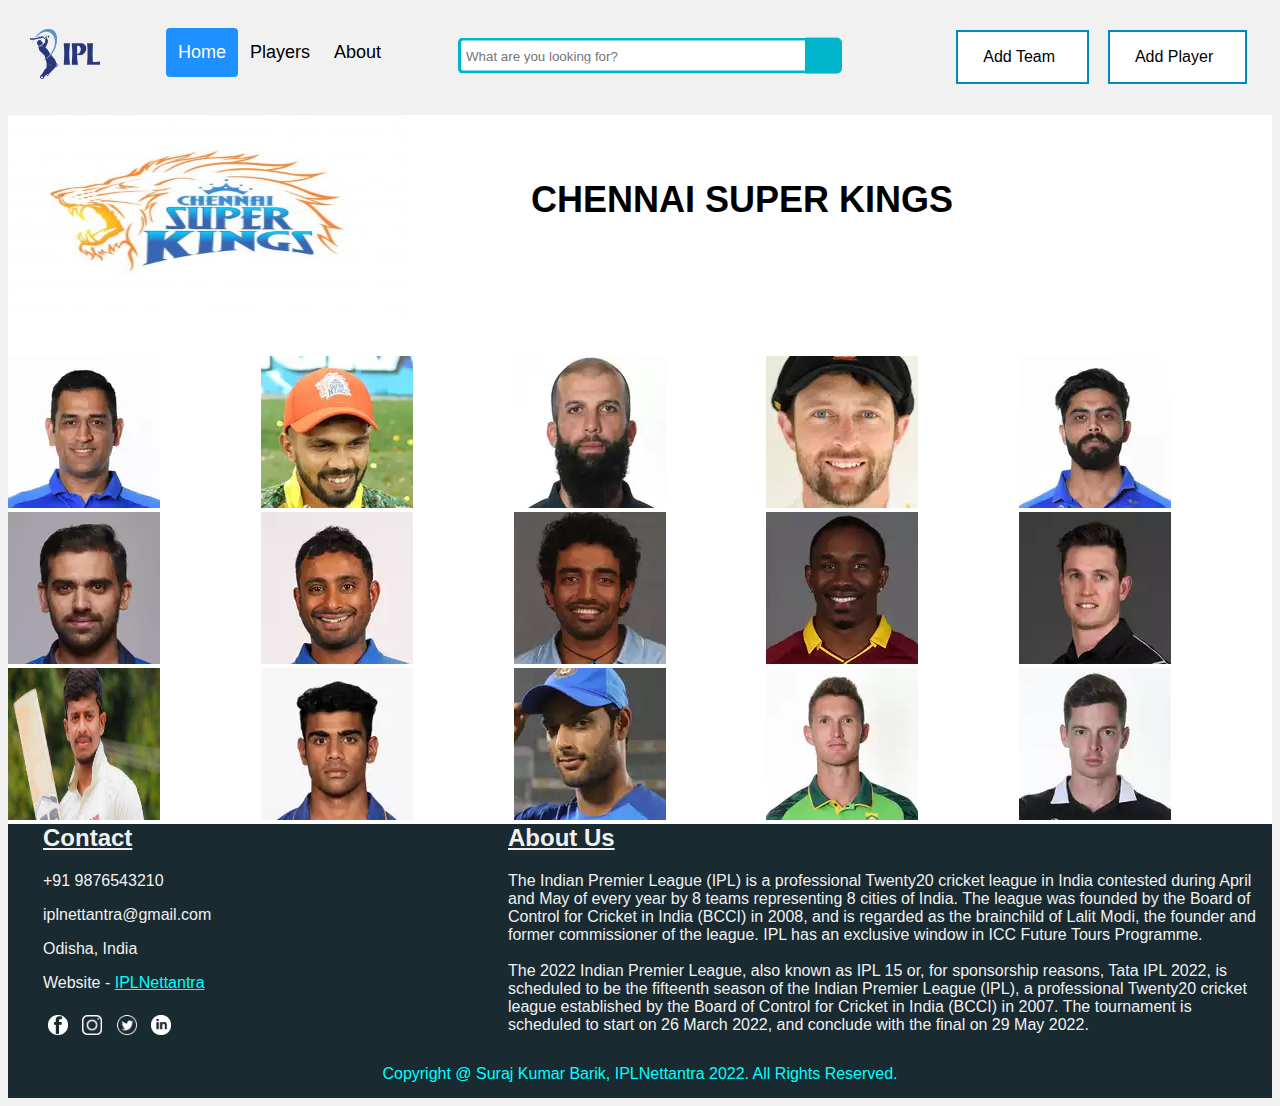
<file: csk.html>
<!DOCTYPE html>
<html lang="en">
<head>
    <meta charset="UTF-8">
    <meta http-equiv="X-UA-Compatible" content="IE=edge">
    <meta name="viewport" content="width=device-width, initial-scale=1.0">
    <title>Chennai Super Kings</title>
    <link rel="stylesheet" href="style.css">
    <link rel="stylesheet" href="teamstyle.css">

</head>
<body>
    <div id="home">
        <a href="/index.html">
            
        </a>
        <div class="header">
            <a href="/index.html" class="logo">
                <img src="ipllogo.png" height="50" width="70">
            </a>
            <div class="header-right">
              <a class="active" href="index.html">Home</a>
              <a href="#teams">Players</a>
              <a href="#about">About</a>
            </div>
        </div>
          
          <div class="wrap">
            <div class="search">
               <input type="text" class="searchTerm" placeholder="What are you looking for?">
               <button type="submit" class="searchButton">
                 <i class="fa fa-search"></i>
              </button>
            </div>
         </div>
    
         <button class="button button1">Add Team</button>
         <button class="button button2">Add Player</button>
        </div>

        <!-- logo ======================================================================= -->
        <div id="teams">
          <img src="/image/csk1.jpg" alt="" height="200px" width="400px">
          <div class="tname">
          <h1>CHENNAI SUPER KINGS</h1>
          </div>

          <div class="pad"></div>

          <div class="tcontainer">
          <img src="/image/cskp1.jpg" alt="Avatar" height="152px" width="152px">
          <div class="tmiddle"><div class="ttext">NAME - M S Dhoni <br> Team - Chennai Super Kings <br> PRICE - Rs. 16 Cr <br> PLAYING STATUS - Playing <br> ROLE - Batsman</div></div>
          </div>
      
          <div class="tcontainer">
          <img src="/image/cskp2.jpg" alt="Avatar" height="152px" width="152px">
          <div class="tmiddle"><div class="ttext">NAME - Ruturaj Gaikwad <br> Team - Chennai Super Kings <br> PRICE - Rs. 12 Cr <br> PLAYING STATUS - Playing <br> ROLE - Batsman</div></div>          </div>
      
          <div class="tcontainer">
          <img src="/image/cskp3.jpg" alt="Avatar" height="152px" width="152px">
          <div class="tmiddle"><div class="ttext">NAME - Moeen Ali <br> Team - Chennai Super Kings <br> PRICE - Rs. 8 Cr <br> PLAYING STATUS - Playing <br> ROLE - All-Rounder</div></div>          </div>
      
          <div class="tcontainer">
          <img src="/image/cskp4.jpg" alt="Avatar" height="152px" width="152px">
          <div class="tmiddle"><div class="ttext">NAME - Devon Conway <br> Team - Chennai Super Kings <br> PRICE - Rs. 6 Cr <br> PLAYING STATUS - Playing <br> ROLE - Batsman</div></div>          </div>
      
          <div class="tcontainer">
          <img src="/image/cskp5.jpg" alt="Avatar" height="152px" width="152px">
          <div class="tmiddle"><div class="ttext">NAME - Ravindra Jadeja <br> Team - Chennai Super Kings <br> PRICE - Rs. 15.25 Cr <br> PLAYING STATUS - Playing <br> ROLE - All-Rounder</div></div>          </div>
      
          <div class="tcontainer">
          <img src="/image/cskp6.jpg" alt="Avatar" height="152px" width="152px">
          <div class="tmiddle"><div class="ttext">NAME - Deepak Chahar <br> Team - Chennai Super Kings <br> PRICE - Rs. 30 L <br> PLAYING STATUS - On-Bench <br> ROLE - Bowler</div></div>          </div>
      
          <div class="tcontainer">
          <img src="/image/cskp7.jpg" alt="Avatar" height="152px" width="152px">
          <div class="tmiddle"><div class="ttext">NAME - Ambati Rayudu <br> Team - Chennai Super Kings <br> PRICE - Rs. 1.6 <br> PLAYING STATUS - Playing <br> ROLE - Batsman</div></div>          </div>
      
          <div class="tcontainer">
          <img src="/image/cskp8.jpg" alt="Avatar" height="152px" width="152px">
          <div class="tmiddle"><div class="ttext">NAME - Robin Uthapa <br> Team - Chennai Super Kings <br> PRICE - Rs. 1.3 Cr <br> PLAYING STATUS - Playing <br> ROLE - Batsman</div></div>          </div>
      
          <div class="tcontainer">
          <img src="/image/cskp9.jpg" alt="Avatar" height="152px" width="152px">
          <div class="tmiddle"><div class="ttext">NAME - Dwayne Bravo <br> Team - Chennai Super Kings <br> PRICE - Rs. 65 L <br> PLAYING STATUS - Playing <br> ROLE - All-Rounder</div></div>          </div>
      
          <div class="tcontainer">
          <img src="/image/cskp10.jpg" alt="Avatar" height="152px" width="152px">
          <div class="tmiddle"><div class="ttext">NAME - Adam Milne <br> Team - Chennai Super Kings <br> PRICE - Rs. 8 Cr <br> PLAYING STATUS - Playing <br> ROLE - Bowler</div></div>          </div>

          <div class="tcontainer">
            <img src="/image/cskp11.jpg" alt="Avatar" height="152px" width="152px">
            <div class="tmiddle"><div class="ttext">NAME - Subhranshu Senapati <br> Team - Chennai Super Kings <br> PRICE - Rs. 2.6 Cr <br> PLAYING STATUS - Playing <br> ROLE - Batsman</div></div>            </div>

          <div class="tcontainer">
          <img src="/image/cskp12.jpg" alt="Avatar" height="152px" width="152px">
          <div class="tmiddle"><div class="ttext">NAME - Rajvardhan Hangargekar <br> Team - Chennai Super Kings <br> PRICE - Rs. 1.5 Cr <br> PLAYING STATUS - Playing <br> ROLE - Bowler</div></div>          </div>

          <div class="tcontainer">
            <img src="/image/cskp13.jpg" alt="Avatar" height="152px" width="152px">
            <div class="tmiddle"><div class="ttext">NAME - Shivam Dube <br> Team - Chennai Super Kings <br> PRICE - Rs. 75 L <br> PLAYING STATUS - Playing <br> ROLE - All-Rounder</div></div>            </div>

          <div class="tcontainer">
          <img src="/image/cskp14.jpg" alt="Avatar" height="152px" width="152px">
          <div class="tmiddle"><div class="ttext">NAME - Dwane Pretorius <br> Team - Chennai Super Kings <br> PRICE - Rs. 30 L <br> PLAYING STATUS - On-Bench <br> ROLE - All-Rounder</div></div>          </div>

          <div class="tcontainer">
            <img src="/image/cskp15.jpg" alt="Avatar" height="152px" width="152px">
            <div class="tmiddle"><div class="ttext">NAME - Mitchel Santner <br> Team - Chennai Super Kings <br> PRICE - Rs. 1 Cr <br> PLAYING STATUS - On-Bench <br> ROLE - Bowler</div></div>            </div>

        </div>

        <!-- footer  -->
        <div id="about">
          <div class="footer">
           
              <div class="contact">
            <h2><u>Contact</u></h2>
            <p>+91 9876543210</p>
            <p>iplnettantra@gmail.com </p>
            <p>Odisha, India</p>
            Website - <a href="http://127.0.0.1:5500/index.html" style="color: aqua;">IPLNettantra</a>
            <br><br><a href="https://www.facebook.com/"><img src="/fblogo.png" alt="" height="20px" width="20px" style="margin: 5px;"></a>
              <a href="https://www.instagram.com/"><img src="/instalogo.png" alt=""  height="20px" width="20px" style="margin: 5px;"></a>
              <a href="https://www.twitter.com/"><img src="/tweeterlogo.png" alt=""  height="20px" width="20px" style="margin: 5px;"></a>
              <a href="https://www.linkedin.com/"><img src="/linkedinlogo.png" alt=""  height="20px" width="20px" style="margin: 5px;"></a>
              </div>
          
              <div class="aboutus">
                <h2> <u> About Us </u> </h2>
                <p>The Indian Premier League (IPL) is a professional Twenty20 cricket league in India contested during April and May of every year by 8 teams representing 8 cities of India.
                  The league was founded by the Board of Control for Cricket in India (BCCI) in 2008, and is regarded as the brainchild of Lalit Modi, the founder and former commissioner of the league.
                  IPL has an exclusive window in ICC Future Tours Programme. <br><br> The 2022 Indian Premier League, also known as IPL 15 or, for sponsorship reasons, Tata IPL 2022, is scheduled to be the fifteenth season of the Indian Premier League (IPL), a professional Twenty20 cricket league established by the Board of Control for Cricket in India (BCCI) in 2007. The tournament is scheduled to start on 26 March 2022, and conclude with the final on 29 May 2022.</p>
                </div>
                <div style="text-align: center; color: aqua; padding-bottom: 15px;">
                Copyright @ Suraj Kumar Barik, IPLNettantra 2022. All Rights Reserved.
              </div>
          </div>
          </div>


</body>
</html>
</file>
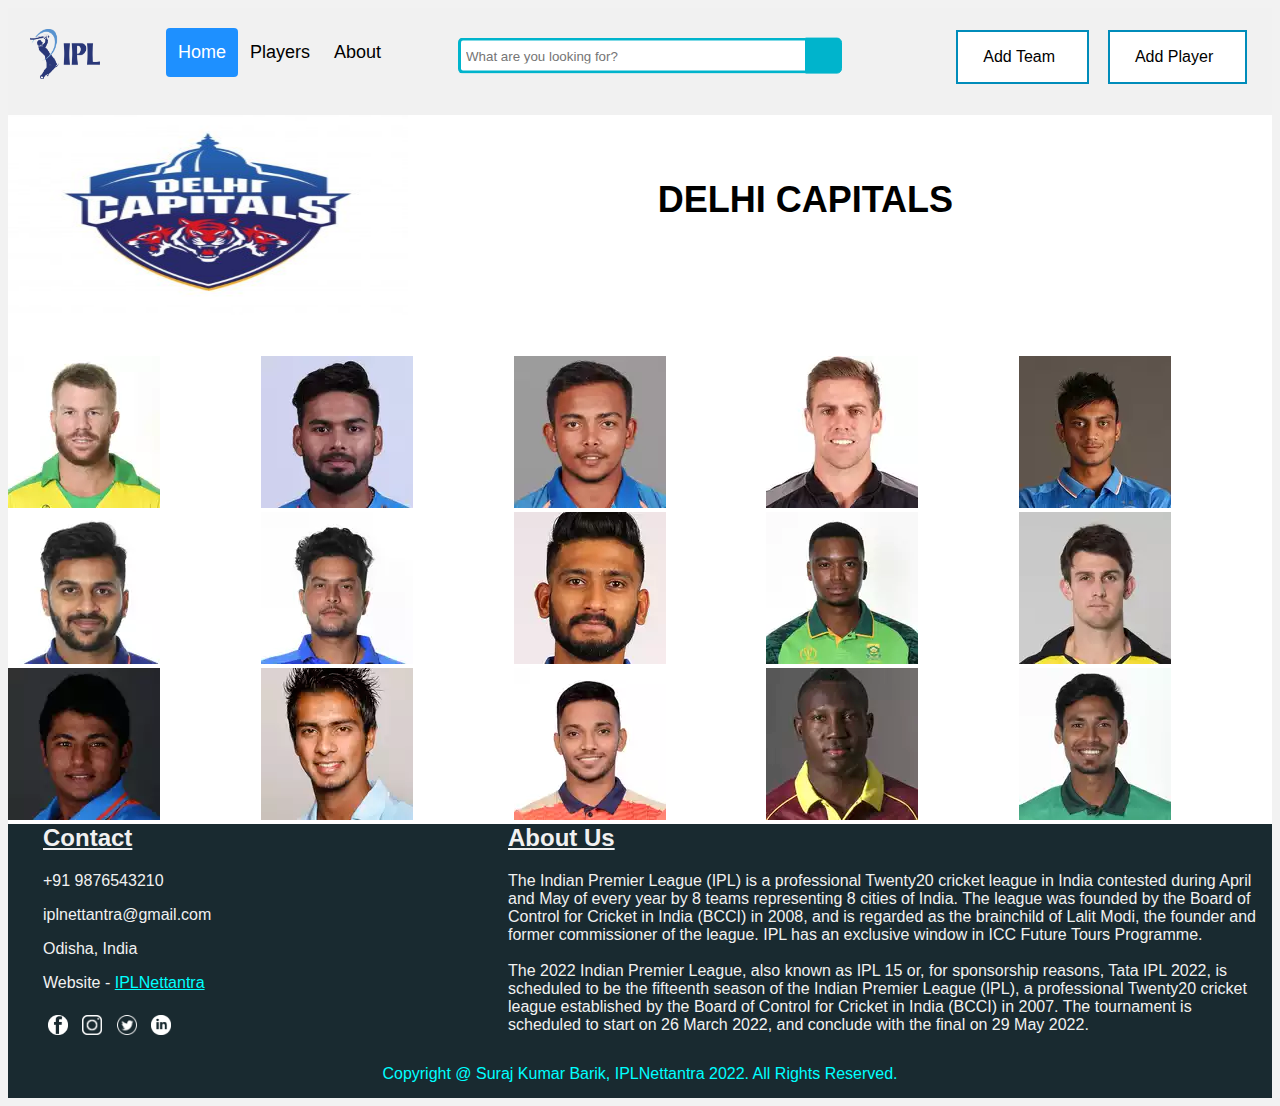
<file: dc.html>
<!DOCTYPE html>
<html lang="en">
<head>
    <meta charset="UTF-8">
    <meta http-equiv="X-UA-Compatible" content="IE=edge">
    <meta name="viewport" content="width=device-width, initial-scale=1.0">
    <title>Delhi Capitals</title>
    <link rel="stylesheet" href="style.css">
    <link rel="stylesheet" href="teamstyle.css">

</head>
<body>
    <div id="home">
        <a href="/index.html">
            
        </a>
        <div class="header">
            <a href="/index.html" class="logo">
                <img src="ipllogo.png" height="50" width="70">
            </a>
            <div class="header-right">
              <a class="active" href="index.html">Home</a>
              <a href="#teams">Players</a>
              <a href="#about">About</a>
            </div>
        </div>
          
          <div class="wrap">
            <div class="search">
               <input type="text" class="searchTerm" placeholder="What are you looking for?">
               <button type="submit" class="searchButton">
                 <i class="fa fa-search"></i>
              </button>
            </div>
         </div>
    
         <button class="button button1">Add Team</button>
         <button class="button button2">Add Player</button>
        </div>

        <!-- logo ======================================================================= -->
        <div id="teams">
          <img src="/image/dc1.jpg" alt="" height="200px" width="400px">
          <div class="tname">
          <h1>DELHI CAPITALS</h1>
          </div>

          <div class="pad"></div>

          <div class="tcontainer">
          <img src="/image/dcp1.jpg" alt="Avatar" height="152px" width="152px">
          <div class="tmiddle"><div class="ttext">NAME - David Warner <br> Team - Delhi Capitals <br> PRICE - Rs. 16 Cr <br> PLAYING STATUS - Playing <br> ROLE - Batsman</div></div>
          </div>
      
          <div class="tcontainer">
          <img src="/image/dcp2.jpg" alt="Avatar" height="152px" width="152px">
          <div class="tmiddle"><div class="ttext">NAME - Rishabh Panth <br> Team - Delhi Capitals <br> PRICE - Rs. 12 Cr <br> PLAYING STATUS - Playing <br> ROLE - Batsman</div></div>          </div>
      
          <div class="tcontainer">
          <img src="/image/dcp3.jpg" alt="Avatar" height="152px" width="152px">
          <div class="tmiddle"><div class="ttext">NAME - Prithvi Shaw <br> Team - Delhi Capitals <br> PRICE - Rs. 8 Cr <br> PLAYING STATUS - Playing <br> ROLE - Batsman</div></div>          </div>
      
          <div class="tcontainer">
          <img src="/image/dcp4.jpg" alt="Avatar" height="152px" width="152px">
          <div class="tmiddle"><div class="ttext">NAME - Anrich Nortje <br> Team - Delhi Capitals <br> PRICE - Rs. 6 Cr <br> PLAYING STATUS - Playing <br> ROLE - Bowler</div></div>          </div>
      
          <div class="tcontainer">
          <img src="/image/dcp5.jpg" alt="Avatar" height="152px" width="152px">
          <div class="tmiddle"><div class="ttext">NAME - Axar Patel <br> Team - Delhi Capitals <br> PRICE - Rs. 15.25 Cr <br> PLAYING STATUS - Playing <br> ROLE - All-Rounder</div></div>          </div>
      
          <div class="tcontainer">
          <img src="/image/dcp6.jpg" alt="Avatar" height="152px" width="152px">
          <div class="tmiddle"><div class="ttext">NAME - Shardul Thakur <br> Team - Delhi Capitals <br> PRICE - Rs. 30 L <br> PLAYING STATUS - On-Bench <br> ROLE - All-Rounder</div></div>          </div>
      
          <div class="tcontainer">
          <img src="/image/dcp7.jpg" alt="Avatar" height="152px" width="152px">
          <div class="tmiddle"><div class="ttext">NAME - Kuldeep Yadav <br> Team - Delhi Capitals <br> PRICE - Rs. 1.6 <br> PLAYING STATUS - Playing <br> ROLE - Bowler</div></div>          </div>
      
          <div class="tcontainer">
          <img src="/image/dcp8.jpg" alt="Avatar" height="152px" width="152px">
          <div class="tmiddle"><div class="ttext">NAME - Khaleel Ahmed <br> Team - Delhi Capitals <br> PRICE - Rs. 1.3 Cr <br> PLAYING STATUS - Playing <br> ROLE - Bowler</div></div>          </div>
      
          <div class="tcontainer">
          <img src="/image/dcp9.jpg" alt="Avatar" height="152px" width="152px">
          <div class="tmiddle"><div class="ttext">NAME - Lungi Ngidi <br> Team - Delhi Capitals <br> PRICE - Rs. 65 L <br> PLAYING STATUS - Playing <br> ROLE - Bowler</div></div>          </div>
      
          <div class="tcontainer">
          <img src="/image/dcp10.jpg" alt="Avatar" height="152px" width="152px">
          <div class="tmiddle"><div class="ttext">NAME - Mitchel Marsh <br> Team - Delhi Capitals <br> PRICE - Rs. 8 Cr <br> PLAYING STATUS - Playing <br> ROLE - All-Rounder</div></div>          </div>

          <div class="tcontainer">
            <img src="/image/dcp11.jpg" alt="Avatar" height="152px" width="152px">
            <div class="tmiddle"><div class="ttext">NAME - Sarfaraz Khan <br> Team - Delhi Capitals <br> PRICE - Rs. 2.6 Cr <br> PLAYING STATUS - Playing <br> ROLE - Batsman</div></div>            </div>

          <div class="tcontainer">
          <img src="/image/dcp12.jpg" alt="Avatar" height="152px" width="152px">
          <div class="tmiddle"><div class="ttext">NAME - Mandeep Singh <br> Team - Delhi Capitals <br> PRICE - Rs. 1.5 Cr <br> PLAYING STATUS - Playing <br> ROLE - Batsman</div></div>          </div>

          <div class="tcontainer">
            <img src="/image/dcp13.jpg" alt="Avatar" height="152px" width="152px">
            <div class="tmiddle"><div class="ttext">NAME - Chetan Sakariya <br> Team - Delhi Capitals <br> PRICE - Rs. 75 L <br> PLAYING STATUS - Playing <br> ROLE - Bowler</div></div>            </div>

          <div class="tcontainer">
          <img src="/image/dcp14.jpg" alt="Avatar" height="152px" width="152px">
          <div class="tmiddle"><div class="ttext">NAME - Rovman Powell <br> Team - Delhi Capitals <br> PRICE - Rs. 30 L <br> PLAYING STATUS - On-Bench <br> ROLE - All-Rounder</div></div>          </div>

          <div class="tcontainer">
            <img src="/image/dcp15.jpg" alt="Avatar" height="152px" width="152px">
            <div class="tmiddle"><div class="ttext">NAME - Mustafizur Rehman <br> Team - Delhi Capitals <br> PRICE - Rs. 1 Cr <br> PLAYING STATUS - On-Bench <br> ROLE - Bowler</div></div>            </div>

        </div>

        <!-- footer  -->
        <div id="about">
          <div class="footer">
           
              <div class="contact">
            <h2><u>Contact</u></h2>
            <p>+91 9876543210</p>
            <p>iplnettantra@gmail.com </p>
            <p>Odisha, India</p>
            Website - <a href="http://127.0.0.1:5500/index.html" style="color: aqua;">IPLNettantra</a>
            <br><br><a href="https://www.facebook.com/"><img src="/fblogo.png" alt="" height="20px" width="20px" style="margin: 5px;"></a>
              <a href="https://www.instagram.com/"><img src="/instalogo.png" alt=""  height="20px" width="20px" style="margin: 5px;"></a>
              <a href="https://www.twitter.com/"><img src="/tweeterlogo.png" alt=""  height="20px" width="20px" style="margin: 5px;"></a>
              <a href="https://www.linkedin.com/"><img src="/linkedinlogo.png" alt=""  height="20px" width="20px" style="margin: 5px;"></a>
              </div>
          
              <div class="aboutus">
                <h2> <u> About Us </u> </h2>
                <p>The Indian Premier League (IPL) is a professional Twenty20 cricket league in India contested during April and May of every year by 8 teams representing 8 cities of India.
                  The league was founded by the Board of Control for Cricket in India (BCCI) in 2008, and is regarded as the brainchild of Lalit Modi, the founder and former commissioner of the league.
                  IPL has an exclusive window in ICC Future Tours Programme. <br><br> The 2022 Indian Premier League, also known as IPL 15 or, for sponsorship reasons, Tata IPL 2022, is scheduled to be the fifteenth season of the Indian Premier League (IPL), a professional Twenty20 cricket league established by the Board of Control for Cricket in India (BCCI) in 2007. The tournament is scheduled to start on 26 March 2022, and conclude with the final on 29 May 2022.</p>
                </div>
                <div style="text-align: center; color: aqua; padding-bottom: 15px;">
                Copyright @ Suraj Kumar Barik, IPLNettantra 2022. All Rights Reserved.
              </div>
          </div>
          </div>


</body>
</html>
</file>
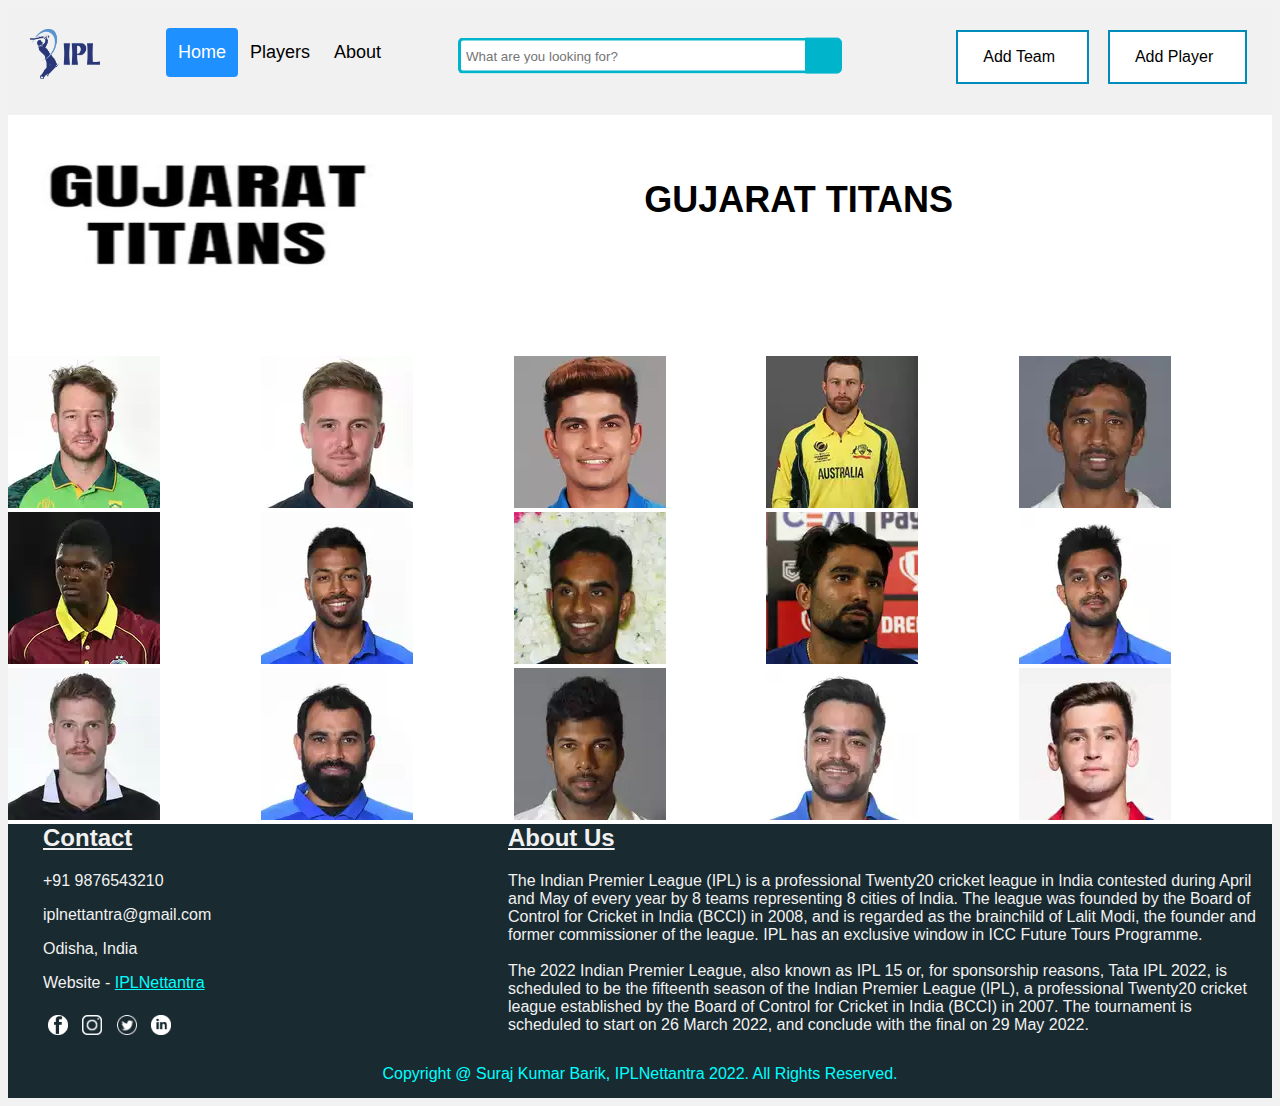
<file: gt.html>
<!DOCTYPE html>
<html lang="en">
<head>
    <meta charset="UTF-8">
    <meta http-equiv="X-UA-Compatible" content="IE=edge">
    <meta name="viewport" content="width=device-width, initial-scale=1.0">
    <title>Gujarat Titans</title>
    <link rel="stylesheet" href="style.css">
    <link rel="stylesheet" href="teamstyle.css">

</head>
<body>
    <div id="home">
        <a href="/index.html">
            
        </a>
        <div class="header">
            <a href="/index.html" class="logo">
                <img src="ipllogo.png" height="50" width="70">
            </a>
            <div class="header-right">
              <a class="active" href="index.html">Home</a>
              <a href="#teams">Players</a>
              <a href="#about">About</a>
            </div>
        </div>
          
          <div class="wrap">
            <div class="search">
               <input type="text" class="searchTerm" placeholder="What are you looking for?">
               <button type="submit" class="searchButton">
                 <i class="fa fa-search"></i>
              </button>
            </div>
         </div>
    
         <button class="button button1">Add Team</button>
         <button class="button button2">Add Player</button>
        </div>

        <!-- logo ======================================================================= -->
        <div id="teams">
          <img src="/image/gt1.jpg" alt="" height="200px" width="400px">
          <div class="tname">
          <h1>GUJARAT TITANS</h1>
          </div>

          <div class="pad"></div>

          <div class="tcontainer">
          <img src="/image/gtp1.jpg" alt="Avatar" height="152px" width="152px">
          <div class="tmiddle"><div class="ttext">NAME - David Miller <br> Team - Gujarat Titans <br> PRICE - Rs. 16 Cr <br> PLAYING STATUS - Playing <br> ROLE - Batsman</div></div>
          </div>
      
          <div class="tcontainer">
          <img src="/image/gtp2.jpg" alt="Avatar" height="152px" width="152px">
          <div class="tmiddle"><div class="ttext">NAME - Jasson Roy <br> Team - Gujarat Titans <br> PRICE - Rs. 12 Cr <br> PLAYING STATUS - Playing <br> ROLE - Batsman</div></div>          </div>
      
          <div class="tcontainer">
          <img src="/image/gtp3.jpg" alt="Avatar" height="152px" width="152px">
          <div class="tmiddle"><div class="ttext">NAME - Subman Gill <br> Team - Gujarat Titans <br> PRICE - Rs. 8 Cr <br> PLAYING STATUS - Playing <br> ROLE - Batsman</div></div>          </div>
      
          <div class="tcontainer">
          <img src="/image/gtp4.jpg" alt="Avatar" height="152px" width="152px">
          <div class="tmiddle"><div class="ttext">NAME - Mathew Wade <br> Team - Gujarat Titans <br> PRICE - Rs. 6 Cr <br> PLAYING STATUS - Playing <br> ROLE - Batsman</div></div>          </div>
      
          <div class="tcontainer">
          <img src="/image/gtp5.jpg" alt="Avatar" height="152px" width="152px">
          <div class="tmiddle"><div class="ttext">NAME - Wriddhiman Saha <br> Team - Gujarat Titans <br> PRICE - Rs. 15.25 Cr <br> PLAYING STATUS - Playing <br> ROLE - Batsman</div></div>          </div>
      
          <div class="tcontainer">
          <img src="/image/gtp6.jpg" alt="Avatar" height="152px" width="152px">
          <div class="tmiddle"><div class="ttext">NAME - Alzari Joseph <br> Team - Gujarat Titans <br> PRICE - Rs. 30 L <br> PLAYING STATUS - On-Bench <br> ROLE - All-Rounder</div></div>          </div>
      
          <div class="tcontainer">
          <img src="/image/gtp7.jpg" alt="Avatar" height="152px" width="152px">
          <div class="tmiddle"><div class="ttext">NAME - Hardik Pandya <br> Team - Gujarat Titans <br> PRICE - Rs. 1.6 <br> PLAYING STATUS - Playing <br> ROLE - All-Rounder</div></div>          </div>
      
          <div class="tcontainer">
          <img src="/image/gtp8.jpg" alt="Avatar" height="152px" width="152px">
          <div class="tmiddle"><div class="ttext">NAME - Jayant Yadav <br> Team - Gujarat Titans <br> PRICE - Rs. 1.3 Cr <br> PLAYING STATUS - Playing <br> ROLE - All-Rounder</div></div>          </div>
      
          <div class="tcontainer">
          <img src="/image/gtp9.jpg" alt="Avatar" height="152px" width="152px">
          <div class="tmiddle"><div class="ttext">NAME - Rahul Tewatia <br> Team - Gujarat Titans <br> PRICE - Rs. 65 L <br> PLAYING STATUS - Playing <br> ROLE - All-Rounder</div></div>          </div>
      
          <div class="tcontainer">
          <img src="/image/gtp10.jpg" alt="Avatar" height="152px" width="152px">
          <div class="tmiddle"><div class="ttext">NAME - Vijay Shankar <br> Team - Gujarat Titans <br> PRICE - Rs. 8 Cr <br> PLAYING STATUS - Playing <br> ROLE - All-Rounder</div></div>          </div>

          <div class="tcontainer">
            <img src="/image/gtp11.jpg" alt="Avatar" height="152px" width="152px">
            <div class="tmiddle"><div class="ttext">NAME - Lockie Ferguson <br> Team - Gujarat Titans <br> PRICE - Rs. 2.6 Cr <br> PLAYING STATUS - Playing <br> ROLE - Bowler</div></div>            </div>

          <div class="tcontainer">
          <img src="/image/gtp12.jpg" alt="Avatar" height="152px" width="152px">
          <div class="tmiddle"><div class="ttext">NAME - Mohammed Shami <br> Team - Gujarat Titans <br> PRICE - Rs. 1.5 Cr <br> PLAYING STATUS - Playing <br> ROLE - Bowler</div></div>          </div>

          <div class="tcontainer">
            <img src="/image/gtp13.jpg" alt="Avatar" height="152px" width="152px">
            <div class="tmiddle"><div class="ttext">NAME - Varun Arron <br> Team - Gujarat Titans <br> PRICE - Rs. 75 L <br> PLAYING STATUS - Playing <br> ROLE - Bowler</div></div>            </div>

          <div class="tcontainer">
          <img src="/image/gtp14.jpg" alt="Avatar" height="152px" width="152px">
          <div class="tmiddle"><div class="ttext">NAME - Rashid Khan <br> Team - Gujarat Titans <br> PRICE - Rs. 30 L <br> PLAYING STATUS - On-Bench <br> ROLE - Bowler</div></div>          </div>

          <div class="tcontainer">
            <img src="/image/gtp15.jpg" alt="Avatar" height="152px" width="152px">
            <div class="tmiddle"><div class="ttext">NAME - Noor Ahmad <br> Team - Gujarat Titans <br> PRICE - Rs. 1 Cr <br> PLAYING STATUS - On-Bench <br> ROLE - Bowler</div></div>            </div>

        </div>

        <!-- footer  -->
        <div id="about">
          <div class="footer">
           
              <div class="contact">
            <h2><u>Contact</u></h2>
            <p>+91 9876543210</p>
            <p>iplnettantra@gmail.com </p>
            <p>Odisha, India</p>
            Website - <a href="http://127.0.0.1:5500/index.html" style="color: aqua;">IPLNettantra</a>
            <br><br><a href="https://www.facebook.com/"><img src="/fblogo.png" alt="" height="20px" width="20px" style="margin: 5px;"></a>
              <a href="https://www.instagram.com/"><img src="/instalogo.png" alt=""  height="20px" width="20px" style="margin: 5px;"></a>
              <a href="https://www.twitter.com/"><img src="/tweeterlogo.png" alt=""  height="20px" width="20px" style="margin: 5px;"></a>
              <a href="https://www.linkedin.com/"><img src="/linkedinlogo.png" alt=""  height="20px" width="20px" style="margin: 5px;"></a>
              </div>
          
              <div class="aboutus">
                <h2> <u> About Us </u> </h2>
                <p>The Indian Premier League (IPL) is a professional Twenty20 cricket league in India contested during April and May of every year by 8 teams representing 8 cities of India.
                  The league was founded by the Board of Control for Cricket in India (BCCI) in 2008, and is regarded as the brainchild of Lalit Modi, the founder and former commissioner of the league.
                  IPL has an exclusive window in ICC Future Tours Programme. <br><br> The 2022 Indian Premier League, also known as IPL 15 or, for sponsorship reasons, Tata IPL 2022, is scheduled to be the fifteenth season of the Indian Premier League (IPL), a professional Twenty20 cricket league established by the Board of Control for Cricket in India (BCCI) in 2007. The tournament is scheduled to start on 26 March 2022, and conclude with the final on 29 May 2022.</p>
                </div>
                <div style="text-align: center; color: aqua; padding-bottom: 15px;">
                Copyright @ Suraj Kumar Barik, IPLNettantra 2022. All Rights Reserved.
              </div>
          </div>
          </div>


</body>
</html>
</file>
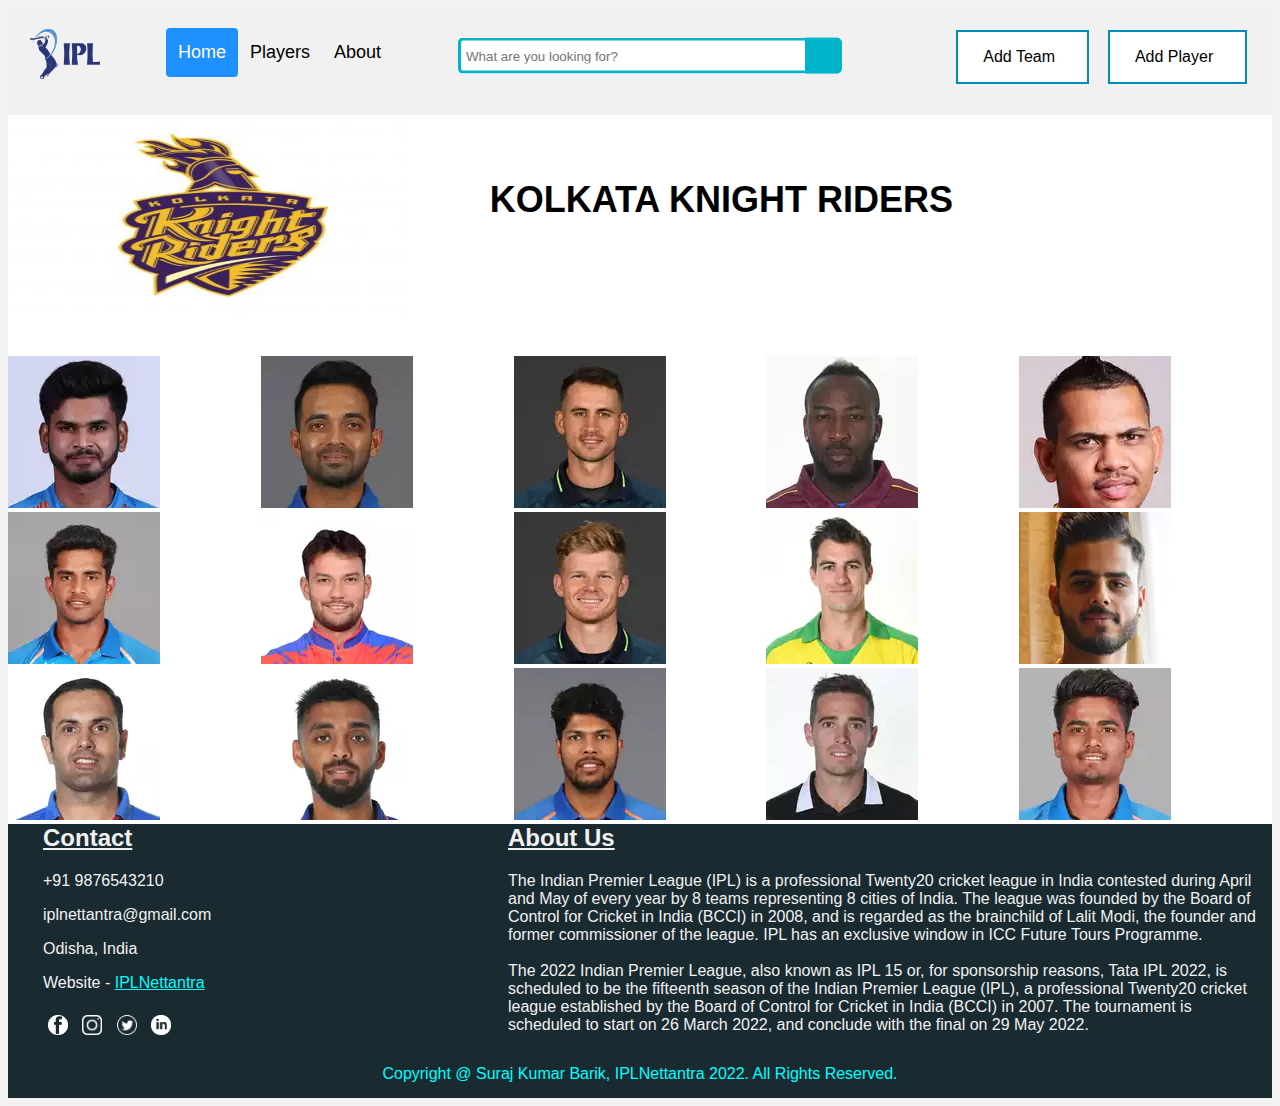
<file: kkr.html>
<!DOCTYPE html>
<html lang="en">
<head>
    <meta charset="UTF-8">
    <meta http-equiv="X-UA-Compatible" content="IE=edge">
    <meta name="viewport" content="width=device-width, initial-scale=1.0">
    <title>Kolkata Knight Riders</title>
    <link rel="stylesheet" href="style.css">
    <link rel="stylesheet" href="teamstyle.css">

</head>
<body>
    <div id="home">
        <a href="/index.html">
            
        </a>
        <div class="header">
            <a href="/index.html" class="logo">
                <img src="ipllogo.png" height="50" width="70">
            </a>
            <div class="header-right">
              <a class="active" href="index.html">Home</a>
              <a href="#teams">Players</a>
              <a href="#about">About</a>
            </div>
        </div>
          
          <div class="wrap">
            <div class="search">
               <input type="text" class="searchTerm" placeholder="What are you looking for?">
               <button type="submit" class="searchButton">
                 <i class="fa fa-search"></i>
              </button>
            </div>
         </div>
    
         <button class="button button1">Add Team</button>
         <button class="button button2">Add Player</button>
        </div>

        <!-- logo ======================================================================= -->
        <div id="teams">
          <img src="/image/kkr1.jpg" alt="" height="200px" width="400px">
          <div class="tname">
          <h1>KOLKATA KNIGHT RIDERS</h1>
          </div>

          <div class="pad"></div>

          <div class="tcontainer">
          <img src="/image/kkrp1.jpg" alt="Avatar" height="152px" width="152px">
          <div class="tmiddle"><div class="ttext">NAME - Shreyash Ayer <br> Team - Kolkata Knight Riders <br> PRICE - Rs. 12.25 Cr <br> PLAYING STATUS - Playing <br> ROLE - Batsman</div></div>
          </div>
      
          <div class="tcontainer">
          <img src="/image/kkrp2.jpg" alt="Avatar" height="152px" width="152px">
          <div class="tmiddle"><div class="ttext">NAME - Ajinkya Rahane <br> Team - Kolkata Knight Riders <br> PRICE - Rs. 1 Cr <br> PLAYING STATUS - Playing <br> ROLE - Batsman</div></div>          </div>
      
          <div class="tcontainer">
          <img src="/image/kkrp3.jpg" alt="Avatar" height="152px" width="152px">
          <div class="tmiddle"><div class="ttext">NAME - Alex Hales <br> Team - Kolkata Knight Riders <br> PRICE - Rs. 1.5 Cr <br> PLAYING STATUS - Playing <br> ROLE - Batsman</div></div>          </div>
      
          <div class="tcontainer">
          <img src="/image/kkrp4.jpg" alt="Avatar" height="152px" width="152px">
          <div class="tmiddle"><div class="ttext">NAME - Andrew Russel <br> Team - Kolkata Knight Riders <br> PRICE - Rs. 12 Cr <br> PLAYING STATUS - Playing <br> ROLE - All-Rounder</div></div>          </div>
      
          <div class="tcontainer">
          <img src="/image/kkrp5.jpg" alt="Avatar" height="152px" width="152px">
          <div class="tmiddle"><div class="ttext">NAME - Sunil Narine <br> Team - Kolkata Knight Riders <br> PRICE - Rs. 6 Cr <br> PLAYING STATUS - Playing <br> ROLE - Bowler</div></div>          </div>
      
          <div class="tcontainer">
          <img src="/image/kkrp6.jpg" alt="Avatar" height="152px" width="152px">
          <div class="tmiddle"><div class="ttext">NAME - Shivam Mavi <br> Team - Kolkata Knight Riders <br> PRICE - Rs. 7.25 Cr <br> PLAYING STATUS - On-Bench <br> ROLE - Bowler</div></div>          </div>
      
          <div class="tcontainer">
          <img src="/image/kkrp7.jpg" alt="Avatar" height="152px" width="152px">
          <div class="tmiddle"><div class="ttext">NAME - Sheldon Jackson <br> Team - Kolkata Knight Riders <br> PRICE - Rs. 60 L <br> PLAYING STATUS - Playing <br> ROLE - Batsman</div></div>          </div>
      
          <div class="tcontainer">
          <img src="/image/kkrp8.jpg" alt="Avatar" height="152px" width="152px">
          <div class="tmiddle"><div class="ttext">NAME - Sam Billings <br> Team - Kolkata Knight Riders <br> PRICE - Rs. 1.3 Cr <br> PLAYING STATUS - Playing <br> ROLE - Batsman</div></div>          </div>
      
          <div class="tcontainer">
          <img src="/image/kkrp9.jpg" alt="Avatar" height="152px" width="152px">
          <div class="tmiddle"><div class="ttext">NAME - Pat Cummins <br> Team - Kolkata Knight Riders <br> PRICE - Rs. 65 L <br> PLAYING STATUS - Playing <br> ROLE - All-Rounder</div></div>          </div>
      
          <div class="tcontainer">
          <img src="/image/kkrp10.jpg" alt="Avatar" height="152px" width="152px">
          <div class="tmiddle"><div class="ttext">NAME - Nitish Rana <br> Team - Kolkata Knight Riders <br> PRICE - Rs. 8 Cr <br> PLAYING STATUS - Playing <br> ROLE - All-Rounder</div></div>          </div>

          <div class="tcontainer">
            <img src="/image/kkrp11.jpg" alt="Avatar" height="152px" width="152px">
            <div class="tmiddle"><div class="ttext">NAME - Mohammad Nabi <br> Team - Kolkata Knight Riders <br> PRICE - Rs. 2.6 Cr <br> PLAYING STATUS - Playing <br> ROLE - All-Rounder</div></div>            </div>

          <div class="tcontainer">
          <img src="/image/kkrp12.jpg" alt="Avatar" height="152px" width="152px">
          <div class="tmiddle"><div class="ttext">NAME - Varun Chakrabarty <br> Team - Kolkata Knight Riders <br> PRICE - Rs. 1.5 Cr <br> PLAYING STATUS - Playing <br> ROLE - Bowler</div></div>          </div>

          <div class="tcontainer">
            <img src="/image/kkrp13.jpg" alt="Avatar" height="152px" width="152px">
            <div class="tmiddle"><div class="ttext">NAME - Umesh Yadav <br> Team - Kolkata Knight Riders <br> PRICE - Rs. 75 L <br> PLAYING STATUS - Playing <br> ROLE - Bowler</div></div>            </div>

          <div class="tcontainer">
          <img src="/image/kkrp14.jpg" alt="Avatar" height="152px" width="152px">
          <div class="tmiddle"><div class="ttext">NAME - Tim Southee <br> Team - Kolkata Knight Riders <br> PRICE - Rs. 30 L <br> PLAYING STATUS - On-Bench <br> ROLE - Bowler</div></div>          </div>

          <div class="tcontainer">
            <img src="/image/kkrp15.jpg" alt="Avatar" height="152px" width="152px">
            <div class="tmiddle"><div class="ttext">NAME - Anukul Roy <br> Team - Kolkata Knight Riders <br> PRICE - Rs. 1 Cr <br> PLAYING STATUS - On-Bench <br> ROLE - All-Rounder</div></div>            </div>

        </div>

        <!-- footer  -->
        <div id="about">
          <div class="footer">
           
              <div class="contact">
            <h2><u>Contact</u></h2>
            <p>+91 9876543210</p>
            <p>iplnettantra@gmail.com </p>
            <p>Odisha, India</p>
            Website - <a href="http://127.0.0.1:5500/index.html" style="color: aqua;">IPLNettantra</a>
            <br><br><a href="https://www.facebook.com/"><img src="/fblogo.png" alt="" height="20px" width="20px" style="margin: 5px;"></a>
              <a href="https://www.instagram.com/"><img src="/instalogo.png" alt=""  height="20px" width="20px" style="margin: 5px;"></a>
              <a href="https://www.twitter.com/"><img src="/tweeterlogo.png" alt=""  height="20px" width="20px" style="margin: 5px;"></a>
              <a href="https://www.linkedin.com/"><img src="/linkedinlogo.png" alt=""  height="20px" width="20px" style="margin: 5px;"></a>
              </div>
          
              <div class="aboutus">
                <h2> <u> About Us </u> </h2>
                <p>The Indian Premier League (IPL) is a professional Twenty20 cricket league in India contested during April and May of every year by 8 teams representing 8 cities of India.
                  The league was founded by the Board of Control for Cricket in India (BCCI) in 2008, and is regarded as the brainchild of Lalit Modi, the founder and former commissioner of the league.
                  IPL has an exclusive window in ICC Future Tours Programme. <br><br> The 2022 Indian Premier League, also known as IPL 15 or, for sponsorship reasons, Tata IPL 2022, is scheduled to be the fifteenth season of the Indian Premier League (IPL), a professional Twenty20 cricket league established by the Board of Control for Cricket in India (BCCI) in 2007. The tournament is scheduled to start on 26 March 2022, and conclude with the final on 29 May 2022.</p>
                </div>
                <div style="text-align: center; color: aqua; padding-bottom: 15px;">
                Copyright @ Suraj Kumar Barik, IPLNettantra 2022. All Rights Reserved.
              </div>
          </div>
          </div>


</body>
</html>
</file>
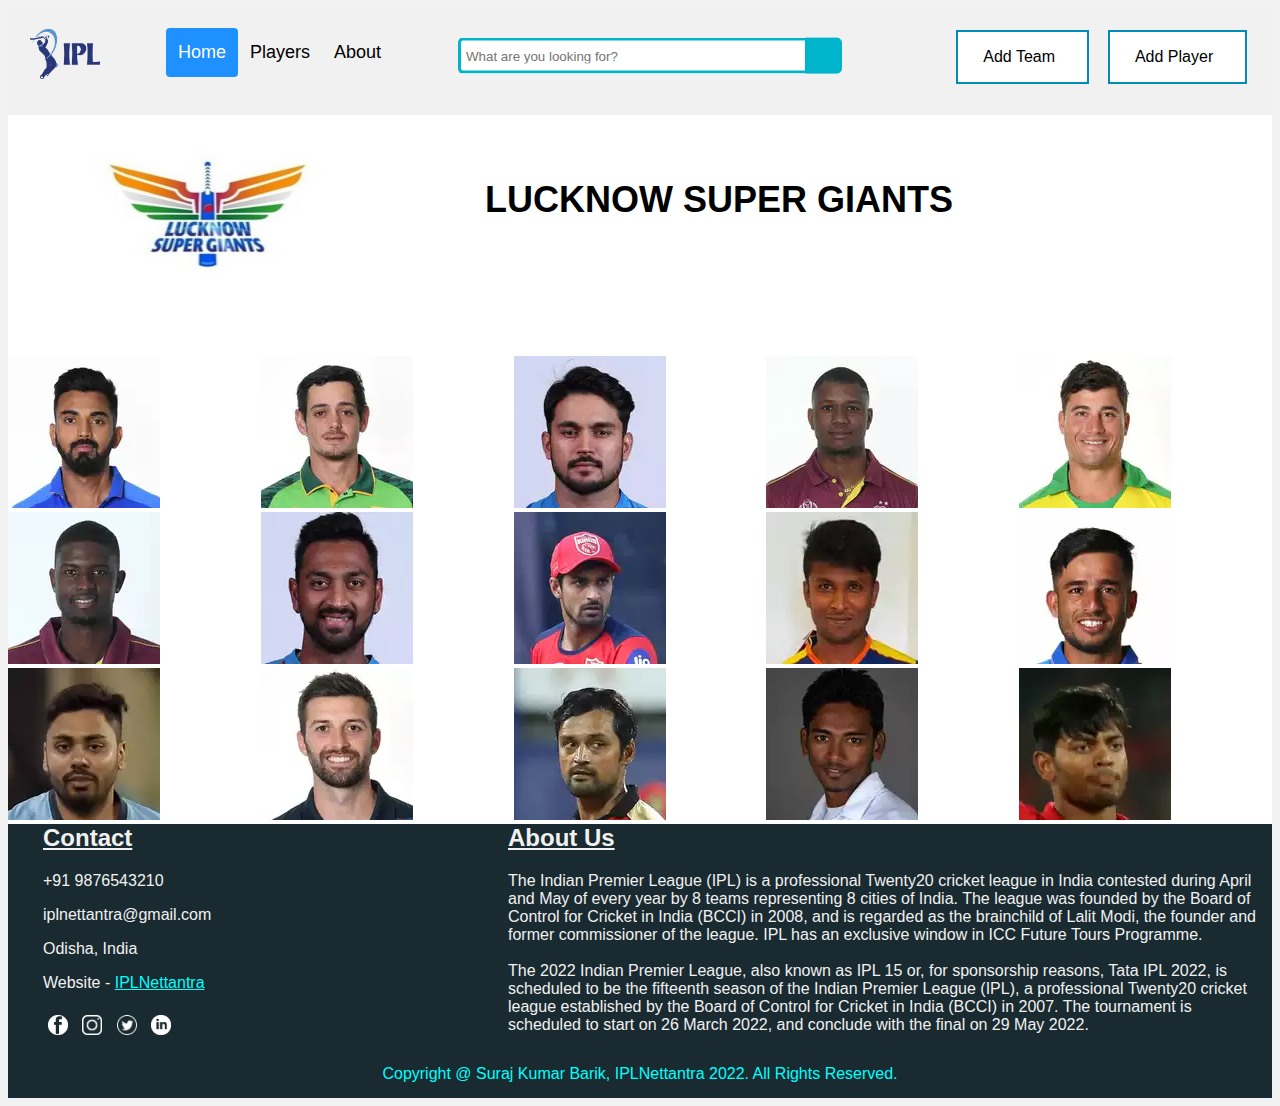
<file: lsg.html>
<!DOCTYPE html>
<html lang="en">
<head>
    <meta charset="UTF-8">
    <meta http-equiv="X-UA-Compatible" content="IE=edge">
    <meta name="viewport" content="width=device-width, initial-scale=1.0">
    <title>Lucknow Super Giants</title>
    <link rel="stylesheet" href="style.css">
    <link rel="stylesheet" href="teamstyle.css">

</head>
<body>
    <div id="home">
        <a href="/index.html">
            
        </a>
        <div class="header">
            <a href="/index.html" class="logo">
                <img src="ipllogo.png" height="50" width="70">
            </a>
            <div class="header-right">
              <a class="active" href="index.html">Home</a>
              <a href="#teams">Players</a>
              <a href="#about">About</a>
            </div>
        </div>
          
          <div class="wrap">
            <div class="search">
               <input type="text" class="searchTerm" placeholder="What are you looking for?">
               <button type="submit" class="searchButton">
                 <i class="fa fa-search"></i>
              </button>
            </div>
         </div>
    
         <button class="button button1">Add Team</button>
         <button class="button button2">Add Player</button>
        </div>

        <!-- logo ======================================================================= -->
        <div id="teams">
          <img src="/image/lsg1.jpg" alt="" height="200px" width="400px">
          <div class="tname">
          <h1>LUCKNOW SUPER GIANTS </h1>
          </div>

          <div class="pad"></div>

          <div class="tcontainer">
          <img src="/image/lsgp1.jpg" alt="Avatar" height="152px" width="152px">
          <div class="tmiddle"><div class="ttext">NAME - K L Rahul <br> Team - Lucknow Super Giants <br> PRICE - Rs. 16 Cr <br> PLAYING STATUS - Playing <br> ROLE - Batsman</div></div>
          </div>
      
          <div class="tcontainer">
          <img src="/image/lsgp2.jpg" alt="Avatar" height="152px" width="152px">
          <div class="tmiddle"><div class="ttext">NAME - Quinton De Kock <br> Team - Lucknow Super Giants <br> PRICE - Rs. 12 Cr <br> PLAYING STATUS - Playing <br> ROLE - Batsman</div></div>          </div>
      
          <div class="tcontainer">
          <img src="/image/lsgp3.jpg" alt="Avatar" height="152px" width="152px">
          <div class="tmiddle"><div class="ttext">NAME - Manish Pandey <br> Team - Lucknow Super Giants <br> PRICE - Rs. 8 Cr <br> PLAYING STATUS - Playing <br> ROLE - Batsman</div></div>          </div>
      
          <div class="tcontainer">
          <img src="/image/lsgp4.jpg" alt="Avatar" height="152px" width="152px">
          <div class="tmiddle"><div class="ttext">NAME - Evin Lewis <br> Team - Lucknow Super Giants <br> PRICE - Rs. 6 Cr <br> PLAYING STATUS - Playing <br> ROLE - Batsman</div></div>          </div>
      
          <div class="tcontainer">
          <img src="/image/lsgp5.jpg" alt="Avatar" height="152px" width="152px">
          <div class="tmiddle"><div class="ttext">NAME - Marcus Stonis <br> Team - Lucknow Super Giants <br> PRICE - Rs. 15.25 Cr <br> PLAYING STATUS - Playing <br> ROLE - All-Rounder</div></div>          </div>
      
          <div class="tcontainer">
          <img src="/image/lsgp6.jpg" alt="Avatar" height="152px" width="152px">
          <div class="tmiddle"><div class="ttext">NAME - Jason Holder <br> Team - Lucknow Super Giants <br> PRICE - Rs. 30 L <br> PLAYING STATUS - On-Bench <br> ROLE - All-Rounder</div></div>          </div>
      
          <div class="tcontainer">
          <img src="/image/lsgp7.jpg" alt="Avatar" height="152px" width="152px">
          <div class="tmiddle"><div class="ttext">NAME - Krunal Pandya <br> Team - Lucknow Super Giants <br> PRICE - Rs. 1.6 <br> PLAYING STATUS - Playing <br> ROLE - All-Rounder</div></div>          </div>
      
          <div class="tcontainer">
          <img src="/image/lsgp8.jpg" alt="Avatar" height="152px" width="152px">
          <div class="tmiddle"><div class="ttext">NAME - Deepak Hooda <br> Team - Lucknow Super Giants <br> PRICE - Rs. 1.3 Cr <br> PLAYING STATUS - Playing <br> ROLE - All-Rounder</div></div>          </div>
      
          <div class="tcontainer">
          <img src="/image/lsgp9.jpg" alt="Avatar" height="152px" width="152px">
          <div class="tmiddle"><div class="ttext">NAME - Krishnapa Gowtham <br> Team - Lucknow Super Giants <br> PRICE - Rs. 65 L <br> PLAYING STATUS - Playing <br> ROLE - All-Rounder</div></div>          </div>
      
          <div class="tcontainer">
          <img src="/image/lsgp10.jpg" alt="Avatar" height="152px" width="152px">
          <div class="tmiddle"><div class="ttext">NAME - Ravi Bishnoi <br> Team - Lucknow Super Giants <br> PRICE - Rs. 8 Cr <br> PLAYING STATUS - Playing <br> ROLE - Bowler</div></div>          </div>

          <div class="tcontainer">
            <img src="/image/lsgp11.jpg" alt="Avatar" height="152px" width="152px">
            <div class="tmiddle"><div class="ttext">NAME - Avesh Khan <br> Team - Lucknow Super Giants <br> PRICE - Rs. 2.6 Cr <br> PLAYING STATUS - Playing <br> ROLE - Bowler</div></div>            </div>

          <div class="tcontainer">
          <img src="/image/lsgp12.jpg" alt="Avatar" height="152px" width="152px">
          <div class="tmiddle"><div class="ttext">NAME - Mark Wood <br> Team - Lucknow Super Giants <br> PRICE - Rs. 1.5 Cr <br> PLAYING STATUS - Playing <br> ROLE - Bowler</div></div>          </div>

          <div class="tcontainer">
            <img src="/image/lsgp13.jpg" alt="Avatar" height="152px" width="152px">
            <div class="tmiddle"><div class="ttext">NAME - Shahbaz Nadeem <br> Team - Lucknow Super Giants <br> PRICE - Rs. 75 L <br> PLAYING STATUS - Playing <br> ROLE - Bowler</div></div>            </div>

          <div class="tcontainer">
          <img src="/image/lsgp14.jpg" alt="Avatar" height="152px" width="152px">
          <div class="tmiddle"><div class="ttext">NAME - Dushmantha Chamera <br> Team - Lucknow Super Giants <br> PRICE - Rs. 30 L <br> PLAYING STATUS - On-Bench <br> ROLE - Bowler</div></div>          </div>

          <div class="tcontainer">
            <img src="/image/lsgp15.jpg" alt="Avatar" height="152px" width="152px">
            <div class="tmiddle"><div class="ttext">NAME - Ankit Rajpoot <br> Team - Lucknow Super Giants <br> PRICE - Rs. 1 Cr <br> PLAYING STATUS - On-Bench <br> ROLE - Bowler</div></div>            </div>

        </div>

        <!-- footer  -->
        <div id="about">
          <div class="footer">
           
              <div class="contact">
            <h2><u>Contact</u></h2>
            <p>+91 9876543210</p>
            <p>iplnettantra@gmail.com </p>
            <p>Odisha, India</p>
            Website - <a href="http://127.0.0.1:5500/index.html" style="color: aqua;">IPLNettantra</a>
            <br><br><a href="https://www.facebook.com/"><img src="/fblogo.png" alt="" height="20px" width="20px" style="margin: 5px;"></a>
              <a href="https://www.instagram.com/"><img src="/instalogo.png" alt=""  height="20px" width="20px" style="margin: 5px;"></a>
              <a href="https://www.twitter.com/"><img src="/tweeterlogo.png" alt=""  height="20px" width="20px" style="margin: 5px;"></a>
              <a href="https://www.linkedin.com/"><img src="/linkedinlogo.png" alt=""  height="20px" width="20px" style="margin: 5px;"></a>
              </div>
          
              <div class="aboutus">
                <h2> <u> About Us </u> </h2>
                <p>The Indian Premier League (IPL) is a professional Twenty20 cricket league in India contested during April and May of every year by 8 teams representing 8 cities of India.
                  The league was founded by the Board of Control for Cricket in India (BCCI) in 2008, and is regarded as the brainchild of Lalit Modi, the founder and former commissioner of the league.
                  IPL has an exclusive window in ICC Future Tours Programme. <br><br> The 2022 Indian Premier League, also known as IPL 15 or, for sponsorship reasons, Tata IPL 2022, is scheduled to be the fifteenth season of the Indian Premier League (IPL), a professional Twenty20 cricket league established by the Board of Control for Cricket in India (BCCI) in 2007. The tournament is scheduled to start on 26 March 2022, and conclude with the final on 29 May 2022.</p>
                </div>
                <div style="text-align: center; color: aqua; padding-bottom: 15px;">
                Copyright @ Suraj Kumar Barik, IPLNettantra 2022. All Rights Reserved.
              </div>
          </div>
          </div>


</body>
</html>
</file>
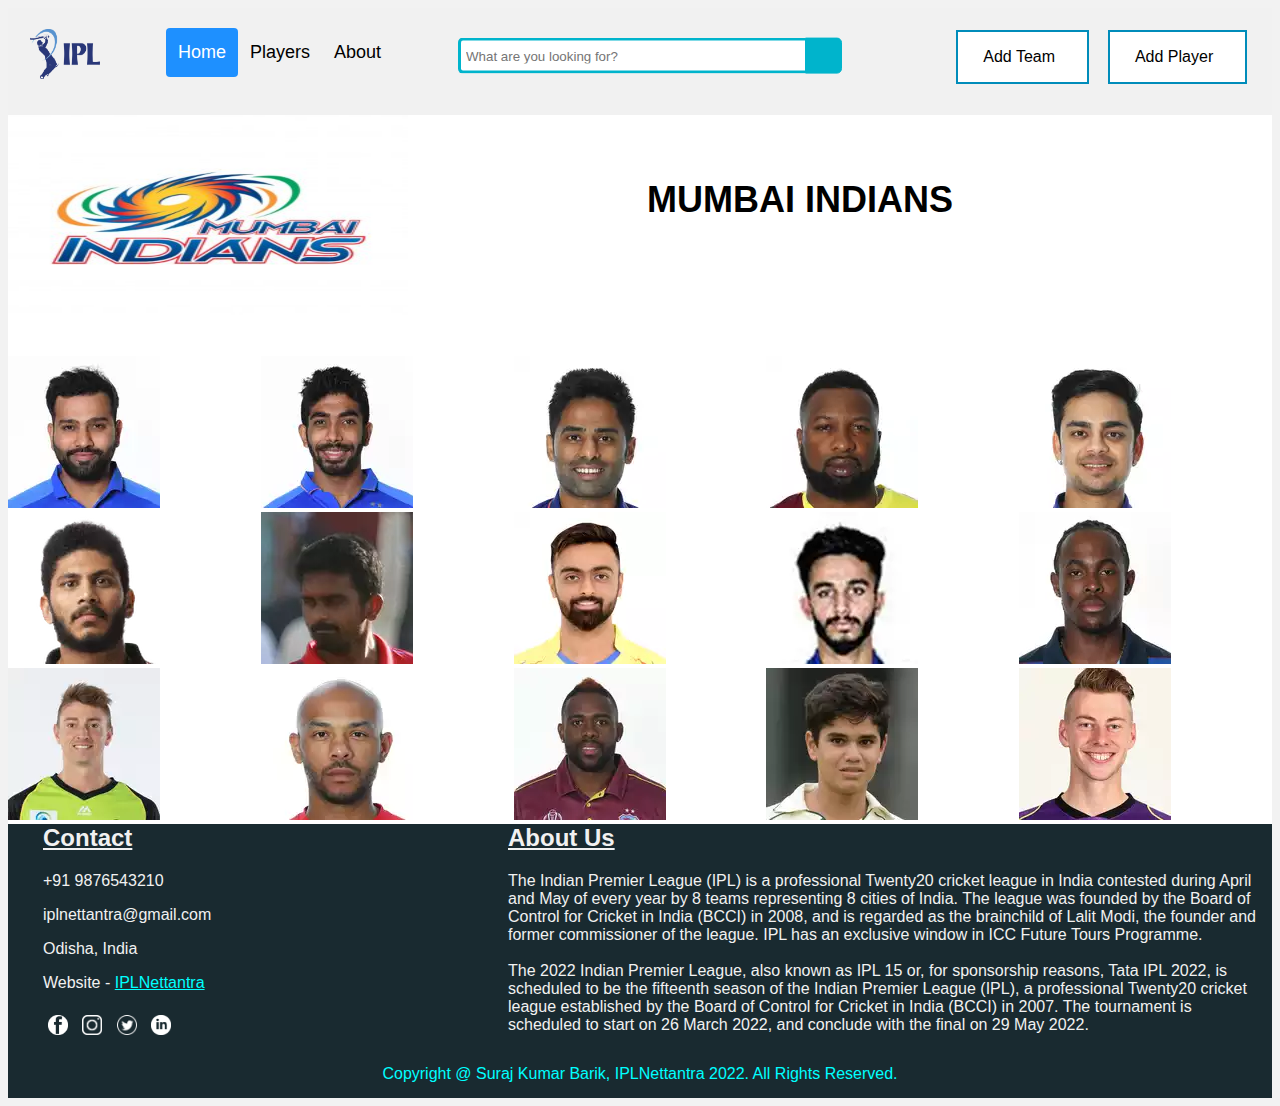
<file: mi.html>
<!DOCTYPE html>
<html lang="en">
<head>
    <meta charset="UTF-8">
    <meta http-equiv="X-UA-Compatible" content="IE=edge">
    <meta name="viewport" content="width=device-width, initial-scale=1.0">
    <title>Mumbai Indians</title>
    <link rel="stylesheet" href="style.css">
    <link rel="stylesheet" href="teamstyle.css">

</head>
<body>
    <div id="home">
        <a href="/index.html">
            
        </a>
        <div class="header">
            <a href="/index.html" class="logo">
                <img src="ipllogo.png" height="50" width="70">
            </a>
            <div class="header-right">
              <a class="active" href="index.html">Home</a>
              <a href="#teams">Players</a>
              <a href="#about">About</a>
            </div>
        </div>
          
          <div class="wrap">
            <div class="search">
               <input type="text" class="searchTerm" placeholder="What are you looking for?">
               <button type="submit" class="searchButton">
                 <i class="fa fa-search"></i>
              </button>
            </div>
         </div>
    
         <button class="button button1">Add Team</button>
         <button class="button button2">Add Player</button>
        </div>

        <!-- logo ======================================================================= -->
        <div id="teams">
          <img src="/image/mi1.jpg" alt="" height="200px" width="400px">
          <div class="tname">
          <h1>MUMBAI INDIANS</h1>
          </div>

          <div class="pad"></div>

          <div class="tcontainer">
          <img src="/image/mip1.jpg" alt="Avatar" height="152px" width="152px">
          <div class="tmiddle"><div class="ttext">NAME - Rohit Sharma <br> Team - Mumbai Indians <br> PRICE - Rs. 16 Cr <br> PLAYING STATUS - Playing <br> ROLE - Batsman</div></div>
          </div>
      
          <div class="tcontainer">
          <img src="/image/mip2.jpg" alt="Avatar" height="152px" width="152px">
          <div class="tmiddle"><div class="ttext">NAME - Jasprit Bumrah <br> Team - Mumbai Indians <br> PRICE - Rs. 12 Cr <br> PLAYING STATUS - Playing <br> ROLE - Bowler</div></div>          </div>
      
          <div class="tcontainer">
          <img src="/image/mip3.jpg" alt="Avatar" height="152px" width="152px">
          <div class="tmiddle"><div class="ttext">NAME - Surya Kumar Yadav <br> Team - Mumbai Indians <br> PRICE - Rs. 8 Cr <br> PLAYING STATUS - Playing <br> ROLE - Batsman</div></div>          </div>
      
          <div class="tcontainer">
          <img src="/image/mip4.jpg" alt="Avatar" height="152px" width="152px">
          <div class="tmiddle"><div class="ttext">NAME - Kieron Pollard <br> Team - Mumbai Indians <br> PRICE - Rs. 6 Cr <br> PLAYING STATUS - Playing <br> ROLE - All-Rounder</div></div>          </div>
      
          <div class="tcontainer">
          <img src="/image/mip5.jpg" alt="Avatar" height="152px" width="152px">
          <div class="tmiddle"><div class="ttext">NAME - Ishan Kishan <br> Team - Mumbai Indians <br> PRICE - Rs. 15.25 Cr <br> PLAYING STATUS - Playing <br> ROLE - Batsman</div></div>          </div>
      
          <div class="tcontainer">
          <img src="/image/mip6.jpg" alt="Avatar" height="152px" width="152px">
          <div class="tmiddle"><div class="ttext">NAME - Basil Thampi <br> Team - Mumbai Indians <br> PRICE - Rs. 30 L <br> PLAYING STATUS - On-Bench <br> ROLE - Bowler</div></div>          </div>
      
          <div class="tcontainer">
          <img src="/image/mip7.jpg" alt="Avatar" height="152px" width="152px">
          <div class="tmiddle"><div class="ttext">NAME - M Ashwin <br> Team - Mumbai Indians <br> PRICE - Rs. 1.6 <br> PLAYING STATUS - Playing <br> ROLE - Bowler</div></div>          </div>
      
          <div class="tcontainer">
          <img src="/image/mip8.jpg" alt="Avatar" height="152px" width="152px">
          <div class="tmiddle"><div class="ttext">NAME - Jaydev Unadkat <br> Team - Mumbai Indians <br> PRICE - Rs. 1.3 Cr <br> PLAYING STATUS - Playing <br> ROLE - Bowler</div></div>          </div>
      
          <div class="tcontainer">
          <img src="/image/mip9.jpg" alt="Avatar" height="152px" width="152px">
          <div class="tmiddle"><div class="ttext">NAME - Mayank Markande <br> Team - Mumbai Indians <br> PRICE - Rs. 65 L <br> PLAYING STATUS - Playing <br> ROLE - Bowler</div></div>          </div>
      
          <div class="tcontainer">
          <img src="/image/mip10.jpg" alt="Avatar" height="152px" width="152px">
          <div class="tmiddle"><div class="ttext">NAME - Jofra Archer <br> Team - Mumbai Indians <br> PRICE - Rs. 8 Cr <br> PLAYING STATUS - Playing <br> ROLE - Bowler</div></div>          </div>

          <div class="tcontainer">
            <img src="/image/mip11.jpg" alt="Avatar" height="152px" width="152px">
            <div class="tmiddle"><div class="ttext">NAME - Daniel Sams <br> Team - Mumbai Indians <br> PRICE - Rs. 2.6 Cr <br> PLAYING STATUS - Playing <br> ROLE - All-Rounder</div></div>            </div>

          <div class="tcontainer">
          <img src="/image/mip12.jpg" alt="Avatar" height="152px" width="152px">
          <div class="tmiddle"><div class="ttext">NAME - Tymal Mills <br> Team - Mumbai Indians <br> PRICE - Rs. 1.5 Cr <br> PLAYING STATUS - Playing <br> ROLE - Bowler</div></div>          </div>

          <div class="tcontainer">
            <img src="/image/mip13.jpg" alt="Avatar" height="152px" width="152px">
            <div class="tmiddle"><div class="ttext">NAME - Fabian Allen <br> Team - Mumbai Indians <br> PRICE - Rs. 75 L <br> PLAYING STATUS - Playing <br> ROLE - All-Rounder</div></div>            </div>

          <div class="tcontainer">
          <img src="/image/mip14.jpg" alt="Avatar" height="152px" width="152px">
          <div class="tmiddle"><div class="ttext">NAME - Arjun Tendulkar <br> Team - Mumbai Indians <br> PRICE - Rs. 30 L <br> PLAYING STATUS - On-Bench <br> ROLE - All-Rounder</div></div>          </div>

          <div class="tcontainer">
            <img src="/image/mip15.jpg" alt="Avatar" height="152px" width="152px">
            <div class="tmiddle"><div class="ttext">NAME - Riley Meredith <br> Team - Mumbai Indians <br> PRICE - Rs. 1 Cr <br> PLAYING STATUS - On-Bench <br> ROLE - Bowler</div></div>            </div>

        </div>

        <!-- footer  -->
        <div id="about">
          <div class="footer">
           
              <div class="contact">
            <h2><u>Contact</u></h2>
            <p>+91 9876543210</p>
            <p>iplnettantra@gmail.com </p>
            <p>Odisha, India</p>
            Website - <a href="http://127.0.0.1:5500/index.html" style="color: aqua;">IPLNettantra</a>
            <br><br><a href="https://www.facebook.com/"><img src="/fblogo.png" alt="" height="20px" width="20px" style="margin: 5px;"></a>
              <a href="https://www.instagram.com/"><img src="/instalogo.png" alt=""  height="20px" width="20px" style="margin: 5px;"></a>
              <a href="https://www.twitter.com/"><img src="/tweeterlogo.png" alt=""  height="20px" width="20px" style="margin: 5px;"></a>
              <a href="https://www.linkedin.com/"><img src="/linkedinlogo.png" alt=""  height="20px" width="20px" style="margin: 5px;"></a>
              </div>
          
              <div class="aboutus">
                <h2> <u> About Us </u> </h2>
                <p>The Indian Premier League (IPL) is a professional Twenty20 cricket league in India contested during April and May of every year by 8 teams representing 8 cities of India.
                  The league was founded by the Board of Control for Cricket in India (BCCI) in 2008, and is regarded as the brainchild of Lalit Modi, the founder and former commissioner of the league.
                  IPL has an exclusive window in ICC Future Tours Programme. <br><br> The 2022 Indian Premier League, also known as IPL 15 or, for sponsorship reasons, Tata IPL 2022, is scheduled to be the fifteenth season of the Indian Premier League (IPL), a professional Twenty20 cricket league established by the Board of Control for Cricket in India (BCCI) in 2007. The tournament is scheduled to start on 26 March 2022, and conclude with the final on 29 May 2022.</p>
                </div>
                <div style="text-align: center; color: aqua; padding-bottom: 15px;">
                Copyright @ Suraj Kumar Barik, IPLNettantra 2022. All Rights Reserved.
              </div>
          </div>
          </div>


</body>
</html>
</file>
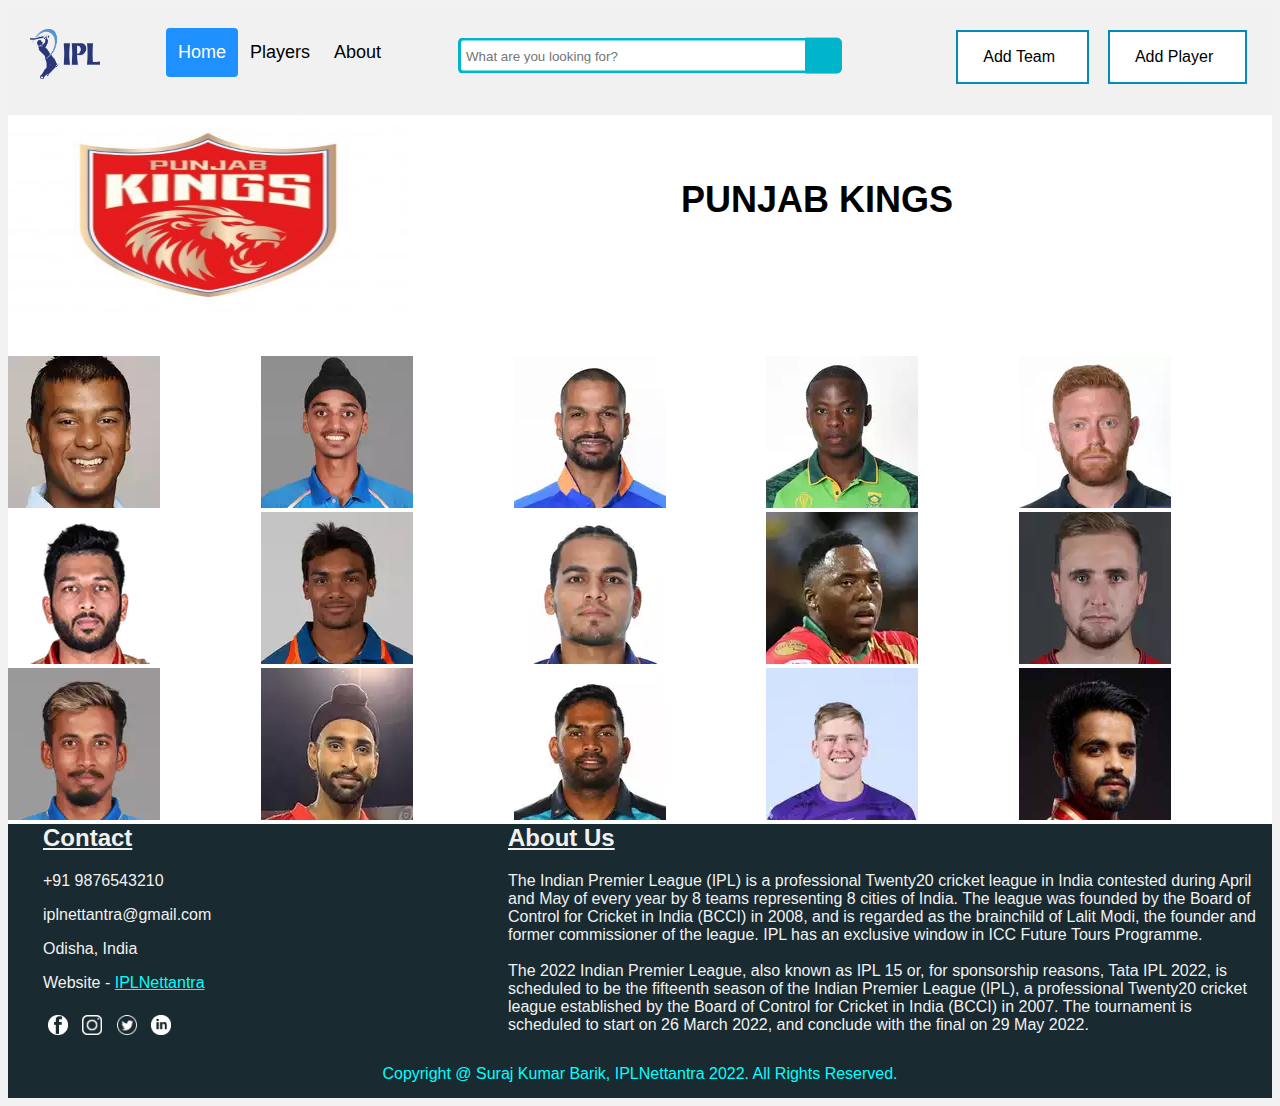
<file: pk.html>
<!DOCTYPE html>
<html lang="en">
<head>
    <meta charset="UTF-8">
    <meta http-equiv="X-UA-Compatible" content="IE=edge">
    <meta name="viewport" content="width=device-width, initial-scale=1.0">
    <title>Punjab Kings</title>
    <link rel="stylesheet" href="style.css">
    <link rel="stylesheet" href="teamstyle.css">

</head>
<body>
    <div id="home">
        <a href="/index.html">
            
        </a>
        <div class="header">
            <a href="/index.html" class="logo">
                <img src="ipllogo.png" height="50" width="70">
            </a>
            <div class="header-right">
              <a class="active" href="index.html">Home</a>
              <a href="#teams">Players</a>
              <a href="#about">About</a>
            </div>
        </div>
          
          <div class="wrap">
            <div class="search">
               <input type="text" class="searchTerm" placeholder="What are you looking for?">
               <button type="submit" class="searchButton">
                 <i class="fa fa-search"></i>
              </button>
            </div>
         </div>
    
         <button class="button button1">Add Team</button>
         <button class="button button2">Add Player</button>
        </div>

        <!-- logo ======================================================================= -->
        <div id="teams">
          <img src="/image/pk1.jpg" alt="" height="200px" width="400px">
          <div class="tname">
          <h1>PUNJAB KINGS</h1>
          </div>

          <div class="pad"></div>

          <div class="tcontainer">
          <img src="/image/pkp1.jpg" alt="Avatar" height="152px" width="152px">
          <div class="tmiddle"><div class="ttext">NAME - Mayank Agarwal <br> Team - Punjab Kings <br> PRICE - Rs. 16 Cr <br> PLAYING STATUS - Playing <br> ROLE - Batsman</div></div>
          </div>
      
          <div class="tcontainer">
          <img src="/image/pkp2.jpg" alt="Avatar" height="152px" width="152px">
          <div class="tmiddle"><div class="ttext">NAME - Arshdeep Singh <br> Team - Punjab Kings <br> PRICE - Rs. 12 Cr <br> PLAYING STATUS - Playing <br> ROLE - Bowler</div></div>          </div>
      
          <div class="tcontainer">
          <img src="/image/pkp3.jpg" alt="Avatar" height="152px" width="152px">
          <div class="tmiddle"><div class="ttext">NAME - Shikhar Dhawan <br> Team - Punjab Kings <br> PRICE - Rs. 8 Cr <br> PLAYING STATUS - Playing <br> ROLE - Batsman</div></div>          </div>
      
          <div class="tcontainer">
          <img src="/image/pkp4.jpg" alt="Avatar" height="152px" width="152px">
          <div class="tmiddle"><div class="ttext">NAME - Kagiso Rabada <br> Team - Punjab Kings <br> PRICE - Rs. 6 Cr <br> PLAYING STATUS - Playing <br> ROLE - Bowler</div></div>          </div>
      
          <div class="tcontainer">
          <img src="/image/pkp5.jpg" alt="Avatar" height="152px" width="152px">
          <div class="tmiddle"><div class="ttext">NAME - Jonny Bairstow <br> Team - Punjab Kings <br> PRICE - Rs. 15.25 Cr <br> PLAYING STATUS - Playing <br> ROLE - Batsman</div></div>          </div>
      
          <div class="tcontainer">
          <img src="/image/pkp6.jpg" alt="Avatar" height="152px" width="152px">
          <div class="tmiddle"><div class="ttext">NAME - Shahrukh Khan <br> Team - Punjab Kings <br> PRICE - Rs. 30 L <br> PLAYING STATUS - On-Bench <br> ROLE - All-Rounder</div></div>          </div>
      
          <div class="tcontainer">
          <img src="/image/pkp7.jpg" alt="Avatar" height="152px" width="152px">
          <div class="tmiddle"><div class="ttext">NAME - Sandeep Sharma <br> Team - Punjab Kings <br> PRICE - Rs. 1.6 <br> PLAYING STATUS - Playing <br> ROLE - Bowler</div></div>          </div>
      
          <div class="tcontainer">
          <img src="/image/pkp8.jpg" alt="Avatar" height="152px" width="152px">
          <div class="tmiddle"><div class="ttext">NAME - Rahul Chahar <br> Team - Punjab Kings <br> PRICE - Rs. 1.3 Cr <br> PLAYING STATUS - Playing <br> ROLE - Bowler</div></div>          </div>
      
          <div class="tcontainer">
          <img src="/image/pkp9.jpg" alt="Avatar" height="152px" width="152px">
          <div class="tmiddle"><div class="ttext">NAME - Odeon Smith <br> Team - Punjab Kings <br> PRICE - Rs. 65 L <br> PLAYING STATUS - Playing <br> ROLE - All-Rounder</div></div>          </div>
      
          <div class="tcontainer">
          <img src="/image/pkp10.jpg" alt="Avatar" height="152px" width="152px">
          <div class="tmiddle"><div class="ttext">NAME - Liam Livingstone <br> Team - Punjab Kings <br> PRICE - Rs. 8 Cr <br> PLAYING STATUS - Playing <br> ROLE - All-Rounder</div></div>          </div>

          <div class="tcontainer">
            <img src="/image/pkp11.jpg" alt="Avatar" height="152px" width="152px">
            <div class="tmiddle"><div class="ttext">NAME - Ishan Porel <br> Team - Punjab Kings <br> PRICE - Rs. 2.6 Cr <br> PLAYING STATUS - Playing <br> ROLE - Bowler</div></div>            </div>

          <div class="tcontainer">
          <img src="/image/pkp12.jpg" alt="Avatar" height="152px" width="152px">
          <div class="tmiddle"><div class="ttext">NAME - Harpreet Brar <br> Team - Punjab Kings <br> PRICE - Rs. 1.5 Cr <br> PLAYING STATUS - Playing <br> ROLE - All-Rounder</div></div>          </div>

          <div class="tcontainer">
            <img src="/image/pkp13.jpg" alt="Avatar" height="152px" width="152px">
            <div class="tmiddle"><div class="ttext">NAME - Bhanuka Rajpaksa <br> Team - Punjab Kings <br> PRICE - Rs. 75 L <br> PLAYING STATUS - Playing <br> ROLE - Batsman</div></div>            </div>

          <div class="tcontainer">
          <img src="/image/pkp14.jpg" alt="Avatar" height="152px" width="152px">
          <div class="tmiddle"><div class="ttext">NAME - Nathan Ellis <br> Team - Punjab Kings <br> PRICE - Rs. 30 L <br> PLAYING STATUS - On-Bench <br> ROLE - Bowler</div></div>          </div>

          <div class="tcontainer">
            <img src="/image/pkp15.jpg" alt="Avatar" height="152px" width="152px">
            <div class="tmiddle"><div class="ttext">NAME - Prabhsimran Singh <br> Team - Punjab Kings <br> PRICE - Rs. 1 Cr <br> PLAYING STATUS - On-Bench <br> ROLE - Batsman</div></div>            </div>

        </div>

        <!-- footer  -->
        <div id="about">
          <div class="footer">
           
              <div class="contact">
            <h2><u>Contact</u></h2>
            <p>+91 9876543210</p>
            <p>iplnettantra@gmail.com </p>
            <p>Odisha, India</p>
            Website - <a href="http://127.0.0.1:5500/index.html" style="color: aqua;">IPLNettantra</a>
            <br><br><a href="https://www.facebook.com/"><img src="/fblogo.png" alt="" height="20px" width="20px" style="margin: 5px;"></a>
              <a href="https://www.instagram.com/"><img src="/instalogo.png" alt=""  height="20px" width="20px" style="margin: 5px;"></a>
              <a href="https://www.twitter.com/"><img src="/tweeterlogo.png" alt=""  height="20px" width="20px" style="margin: 5px;"></a>
              <a href="https://www.linkedin.com/"><img src="/linkedinlogo.png" alt=""  height="20px" width="20px" style="margin: 5px;"></a>
              </div>
          
              <div class="aboutus">
                <h2> <u> About Us </u> </h2>
                <p>The Indian Premier League (IPL) is a professional Twenty20 cricket league in India contested during April and May of every year by 8 teams representing 8 cities of India.
                  The league was founded by the Board of Control for Cricket in India (BCCI) in 2008, and is regarded as the brainchild of Lalit Modi, the founder and former commissioner of the league.
                  IPL has an exclusive window in ICC Future Tours Programme. <br><br> The 2022 Indian Premier League, also known as IPL 15 or, for sponsorship reasons, Tata IPL 2022, is scheduled to be the fifteenth season of the Indian Premier League (IPL), a professional Twenty20 cricket league established by the Board of Control for Cricket in India (BCCI) in 2007. The tournament is scheduled to start on 26 March 2022, and conclude with the final on 29 May 2022.</p>
                </div>
                <div style="text-align: center; color: aqua; padding-bottom: 15px;">
                Copyright @ Suraj Kumar Barik, IPLNettantra 2022. All Rights Reserved.
              </div>
          </div>
          </div>


</body>
</html>
</file>
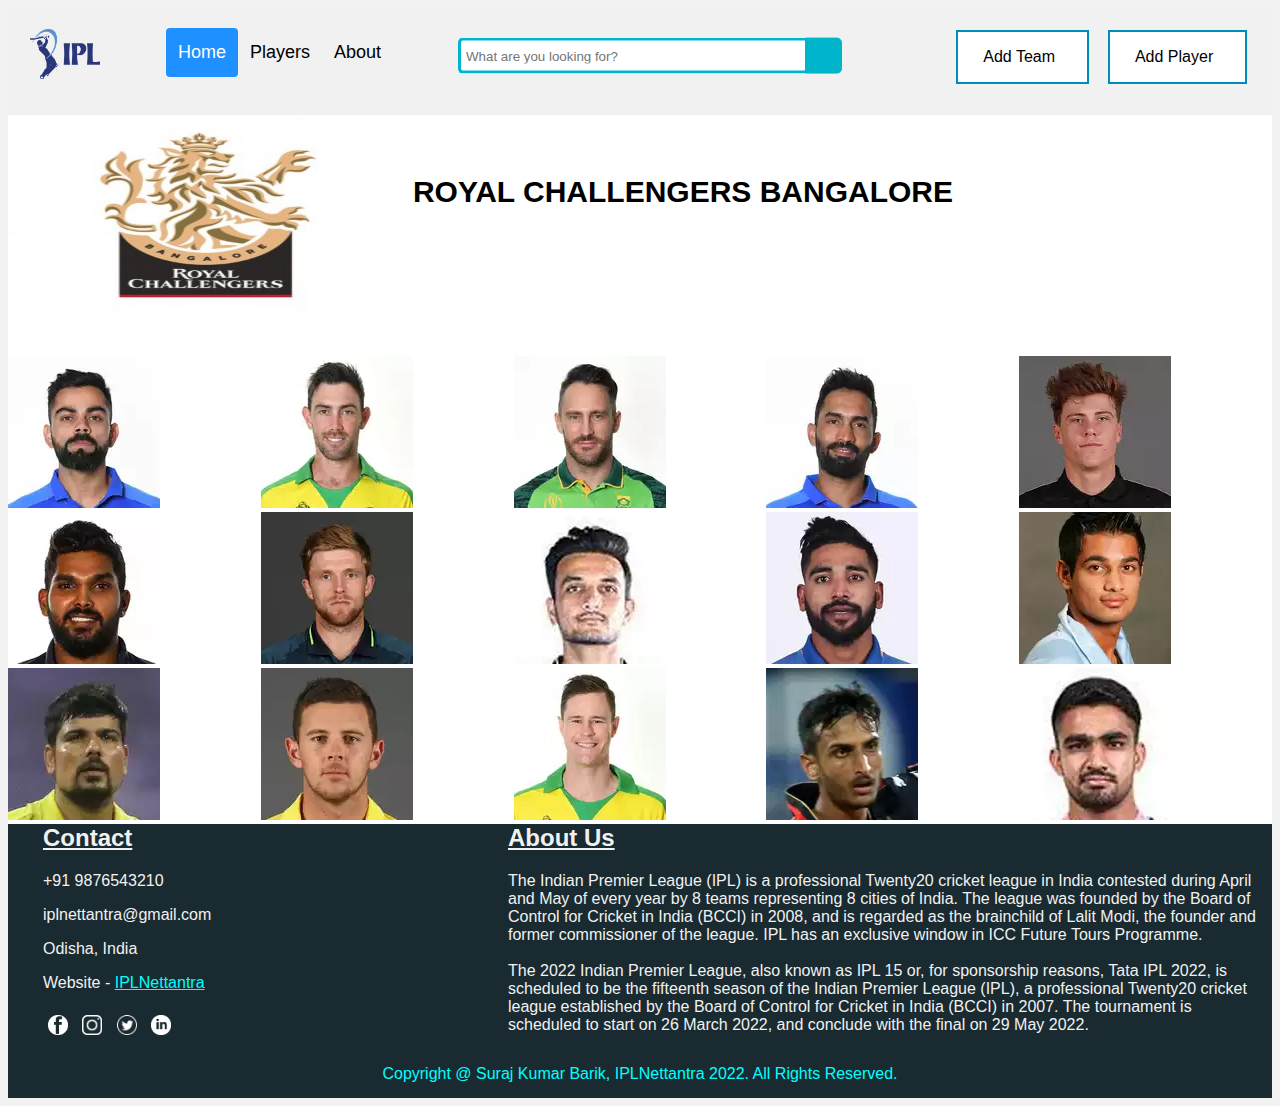
<file: rcb.html>
<!DOCTYPE html>
<html lang="en">
<head>
    <meta charset="UTF-8">
    <meta http-equiv="X-UA-Compatible" content="IE=edge">
    <meta name="viewport" content="width=device-width, initial-scale=1.0">
    <title>Royal Challengers Bangalore</title>
    <link rel="stylesheet" href="style.css">
    <link rel="stylesheet" href="teamstyle.css">

</head>
<body>
    <div id="home">
        <a href="/index.html">
            
        </a>
        <div class="header">
            <a href="/index.html" class="logo">
                <img src="ipllogo.png" height="50" width="70">
            </a>
            <div class="header-right">
              <a class="active" href="index.html">Home</a>
              <a href="#teams">Players</a>
              <a href="#about">About</a>
            </div>
        </div>
          
          <div class="wrap">
            <div class="search">
               <input type="text" class="searchTerm" placeholder="What are you looking for?">
               <button type="submit" class="searchButton">
                 <i class="fa fa-search"></i>
              </button>
            </div>
         </div>
    
         <button class="button button1">Add Team</button>
         <button class="button button2">Add Player</button>
        </div>

        <!-- logo ======================================================================= -->
        <div id="teams">
          <img src="/image/rcb1.jpg" alt="" height="200px" width="400px">
          <div class="tname">
          <h1 style="font-size: 30px;">ROYAL CHALLENGERS BANGALORE</h1>
          </div>

          <div class="pad"></div>

          <div class="tcontainer">
          <img src="/image/rcbp1.jpg" alt="Avatar" height="152px" width="152px">
          <div class="tmiddle"><div class="ttext">NAME - Virat Kohli <br> Team - Royal Challengers Bangalore <br> PRICE - Rs. 16 Cr <br> PLAYING STATUS - Playing <br> ROLE - Batsman</div></div>
          </div>
      
          <div class="tcontainer">
          <img src="/image/rcbp2.jpg" alt="Avatar" height="152px" width="152px">
          <div class="tmiddle"><div class="ttext">NAME - Glenn Maxwell <br> Team - Royal Challengers Bangalore <br> PRICE - Rs. 12 Cr <br> PLAYING STATUS - Playing <br> ROLE - All-Rounder</div></div>          </div>
      
          <div class="tcontainer">
          <img src="/image/rcbp3.jpg" alt="Avatar" height="152px" width="152px">
          <div class="tmiddle"><div class="ttext">NAME - Faf Du Plessis <br> Team - Royal Challengers Bangalore <br> PRICE - Rs. 8 Cr <br> PLAYING STATUS - Playing <br> ROLE - Batsman</div></div>          </div>
      
          <div class="tcontainer">
          <img src="/image/rcbp4.jpg" alt="Avatar" height="152px" width="152px">
          <div class="tmiddle"><div class="ttext">NAME - Dinesh Karthik <br> Team - Royal Challengers Bangalore <br> PRICE - Rs. 6 Cr <br> PLAYING STATUS - Playing <br> ROLE - Batsman</div></div>          </div>
      
          <div class="tcontainer">
          <img src="/image/rcbp5.jpg" alt="Avatar" height="152px" width="152px">
          <div class="tmiddle"><div class="ttext">NAME - Finn Allen <br> Team - Royal Challengers Bangalore <br> PRICE - Rs. 15.25 Cr <br> PLAYING STATUS - Playing <br> ROLE - Batsman</div></div>          </div>
      
          <div class="tcontainer">
          <img src="/image/rcbp6.jpg" alt="Avatar" height="152px" width="152px">
          <div class="tmiddle"><div class="ttext">NAME - Wannedu Hasaranga <br> Team - Royal Challengers Bangalore <br> PRICE - Rs. 30 L <br> PLAYING STATUS - On-Bench <br> ROLE - Bowler</div></div>          </div>
      
          <div class="tcontainer">
          <img src="/image/rcbp7.jpg" alt="Avatar" height="152px" width="152px">
          <div class="tmiddle"><div class="ttext">NAME - David Willey <br> Team - Royal Challengers Bangalore <br> PRICE - Rs. 1.6 <br> PLAYING STATUS - Playing <br> ROLE - All-Rounder</div></div>          </div>
      
          <div class="tcontainer">
          <img src="/image/rcbp8.jpg" alt="Avatar" height="152px" width="152px">
          <div class="tmiddle"><div class="ttext">NAME - Harshal Patel <br> Team - Royal Challengers Bangalore <br> PRICE - Rs. 1.3 Cr <br> PLAYING STATUS - Playing <br> ROLE - Bowler</div></div>          </div>
      
          <div class="tcontainer">
          <img src="/image/rcbp9.jpg" alt="Avatar" height="152px" width="152px">
          <div class="tmiddle"><div class="ttext">NAME - Mohammad Siraj <br> Team - Royal Challengers Bangalore <br> PRICE - Rs. 65 L <br> PLAYING STATUS - Playing <br> ROLE - Bowler</div></div>          </div>
      
          <div class="tcontainer">
          <img src="/image/rcbp10.jpg" alt="Avatar" height="152px" width="152px">
          <div class="tmiddle"><div class="ttext">NAME - Siddharth Kaul <br> Team - Royal Challengers Bangalore <br> PRICE - Rs. 8 Cr <br> PLAYING STATUS - Playing <br> ROLE - Bowler</div></div>          </div>

          <div class="tcontainer">
            <img src="/image/rcbp11.jpg" alt="Avatar" height="152px" width="152px">
            <div class="tmiddle"><div class="ttext">NAME - Karn Sharma <br> Team - Royal Challengers Bangalore <br> PRICE - Rs. 2.6 Cr <br> PLAYING STATUS - Playing <br> ROLE - Bowler</div></div>            </div>

          <div class="tcontainer">
          <img src="/image/rcbp12.jpg" alt="Avatar" height="152px" width="152px">
          <div class="tmiddle"><div class="ttext">NAME - Josh Hazelwwod <br> Team - Royal Challengers Bangalore <br> PRICE - Rs. 1.5 Cr <br> PLAYING STATUS - Playing <br> ROLE - Bowler</div></div>          </div>

          <div class="tcontainer">
            <img src="/image/rcbp13.jpg" alt="Avatar" height="152px" width="152px">
            <div class="tmiddle"><div class="ttext">NAME - Jason Beherndorff <br> Team - Royal Challengers Bangalore <br> PRICE - Rs. 75 L <br> PLAYING STATUS - Playing <br> ROLE - Bowler</div></div>            </div>

          <div class="tcontainer">
          <img src="/image/rcbp14.jpg" alt="Avatar" height="152px" width="152px">
          <div class="tmiddle"><div class="ttext">NAME - Shahbaz Ahmed <br> Team - Royal Challengers Bangalore <br> PRICE - Rs. 30 L <br> PLAYING STATUS - On-Bench <br> ROLE - All-Rounder</div></div>          </div>

          <div class="tcontainer">
            <img src="/image/rcbp15.jpg" alt="Avatar" height="152px" width="152px">
            <div class="tmiddle"><div class="ttext">NAME - Mahipal Lomror <br> Team - Royal Challengers Bangalore <br> PRICE - Rs. 1 Cr <br> PLAYING STATUS - On-Bench <br> ROLE - All-Rounder</div></div>            </div>

        </div>

        <!-- footer  -->
        <div id="about">
          <div class="footer">
           
              <div class="contact">
            <h2><u>Contact</u></h2>
            <p>+91 9876543210</p>
            <p>iplnettantra@gmail.com </p>
            <p>Odisha, India</p>
            Website - <a href="http://127.0.0.1:5500/index.html" style="color: aqua;">IPLNettantra</a>
            <br><br><a href="https://www.facebook.com/"><img src="/fblogo.png" alt="" height="20px" width="20px" style="margin: 5px;"></a>
              <a href="https://www.instagram.com/"><img src="/instalogo.png" alt=""  height="20px" width="20px" style="margin: 5px;"></a>
              <a href="https://www.twitter.com/"><img src="/tweeterlogo.png" alt=""  height="20px" width="20px" style="margin: 5px;"></a>
              <a href="https://www.linkedin.com/"><img src="/linkedinlogo.png" alt=""  height="20px" width="20px" style="margin: 5px;"></a>
              </div>
          
              <div class="aboutus">
                <h2> <u> About Us </u> </h2>
                <p>The Indian Premier League (IPL) is a professional Twenty20 cricket league in India contested during April and May of every year by 8 teams representing 8 cities of India.
                  The league was founded by the Board of Control for Cricket in India (BCCI) in 2008, and is regarded as the brainchild of Lalit Modi, the founder and former commissioner of the league.
                  IPL has an exclusive window in ICC Future Tours Programme. <br><br> The 2022 Indian Premier League, also known as IPL 15 or, for sponsorship reasons, Tata IPL 2022, is scheduled to be the fifteenth season of the Indian Premier League (IPL), a professional Twenty20 cricket league established by the Board of Control for Cricket in India (BCCI) in 2007. The tournament is scheduled to start on 26 March 2022, and conclude with the final on 29 May 2022.</p>
                </div>
                <div style="text-align: center; color: aqua; padding-bottom: 15px;">
                Copyright @ Suraj Kumar Barik, IPLNettantra 2022. All Rights Reserved.
              </div>
          </div>
          </div>


</body>
</html>
</file>
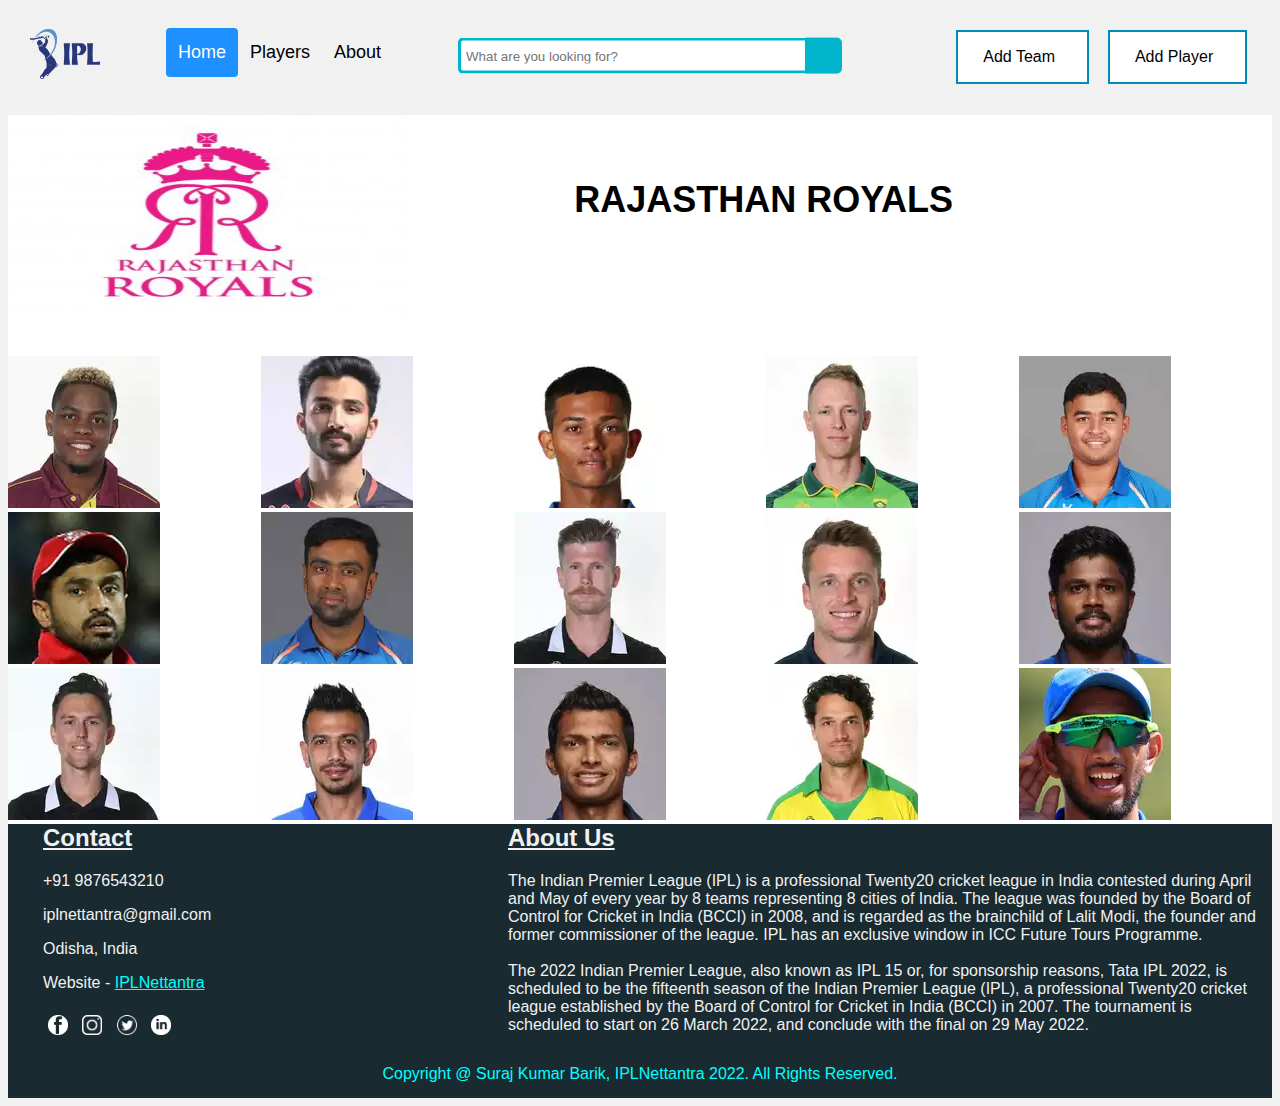
<file: rr.html>
<!DOCTYPE html>
<html lang="en">
<head>
    <meta charset="UTF-8">
    <meta http-equiv="X-UA-Compatible" content="IE=edge">
    <meta name="viewport" content="width=device-width, initial-scale=1.0">
    <title>Rajasthan Royals</title>
    <link rel="stylesheet" href="style.css">
    <link rel="stylesheet" href="teamstyle.css">

</head>
<body>
    <div id="home">
        <a href="/index.html">
            
        </a>
        <div class="header">
            <a href="/index.html" class="logo">
                <img src="ipllogo.png" height="50" width="70">
            </a>
            <div class="header-right">
              <a class="active" href="index.html">Home</a>
              <a href="#teams">Players</a>
              <a href="#about">About</a>
            </div>
        </div>
          
          <div class="wrap">
            <div class="search">
               <input type="text" class="searchTerm" placeholder="What are you looking for?">
               <button type="submit" class="searchButton">
                 <i class="fa fa-search"></i>
              </button>
            </div>
         </div>
    
         <button class="button button1">Add Team</button>
         <button class="button button2">Add Player</button>
        </div>

        <!-- logo ======================================================================= -->
        <div id="teams">
          <img src="/image/rr1.jpg" alt="" height="200px" width="400px">
          <div class="tname">
          <h1>RAJASTHAN ROYALS</h1>
          </div>

          <div class="pad"></div>

          <div class="tcontainer">
          <img src="/image/rrp1.jpg" alt="Avatar" height="152px" width="152px">
          <div class="tmiddle"><div class="ttext">NAME - Shimron Hetmyer <br> Team - Rajasthan Royals <br> PRICE - Rs. 16 Cr <br> PLAYING STATUS - Playing <br> ROLE - Batsman</div></div>
          </div>
      
          <div class="tcontainer">
          <img src="/image/rrp2.jpg" alt="Avatar" height="152px" width="152px">
          <div class="tmiddle"><div class="ttext">NAME - Devdutt Padikkal <br> Team - Rajasthan Royals <br> PRICE - Rs. 12 Cr <br> PLAYING STATUS - Playing <br> ROLE - Batsman</div></div>          </div>
      
          <div class="tcontainer">
          <img src="/image/rrp3.jpg" alt="Avatar" height="152px" width="152px">
          <div class="tmiddle"><div class="ttext">NAME - Yashasvi Jaiswal <br> Team - Rajasthan Royals <br> PRICE - Rs. 8 Cr <br> PLAYING STATUS - Playing <br> ROLE - Batsman</div></div>          </div>
      
          <div class="tcontainer">
          <img src="/image/rrp4.jpg" alt="Avatar" height="152px" width="152px">
          <div class="tmiddle"><div class="ttext">NAME - Rassie V D Dussen <br> Team - Rajasthan Royals <br> PRICE - Rs. 6 Cr <br> PLAYING STATUS - Playing <br> ROLE - Batsman</div></div>          </div>
      
          <div class="tcontainer">
          <img src="/image/rrp5.jpg" alt="Avatar" height="152px" width="152px">
          <div class="tmiddle"><div class="ttext">NAME - Riyan Parag <br> Team - Rajasthan Royals <br> PRICE - Rs. 15.25 Cr <br> PLAYING STATUS - Playing <br> ROLE - All-Rounder</div></div>          </div>
      
          <div class="tcontainer">
          <img src="/image/rrp6.jpg" alt="Avatar" height="152px" width="152px">
          <div class="tmiddle"><div class="ttext">NAME - Karun Nayar <br> Team - Rajasthan Royals <br> PRICE - Rs. 30 L <br> PLAYING STATUS - On-Bench <br> ROLE - Batsman</div></div>          </div>
      
          <div class="tcontainer">
          <img src="/image/rrp7.jpg" alt="Avatar" height="152px" width="152px">
          <div class="tmiddle"><div class="ttext">NAME - R Ashwin <br> Team - Rajasthan Royals <br> PRICE - Rs. 1.6 <br> PLAYING STATUS - Playing <br> ROLE - All-Rounder</div></div>          </div>
      
          <div class="tcontainer">
          <img src="/image/rrp8.jpg" alt="Avatar" height="152px" width="152px">
          <div class="tmiddle"><div class="ttext">NAME - James Neesham <br> Team - Rajasthan Royals <br> PRICE - Rs. 1.3 Cr <br> PLAYING STATUS - Playing <br> ROLE - All-Rounder</div></div>          </div>
      
          <div class="tcontainer">
          <img src="/image/rrp9.jpg" alt="Avatar" height="152px" width="152px">
          <div class="tmiddle"><div class="ttext">NAME - Jos Buttler <br> Team - Rajasthan Royals <br> PRICE - Rs. 65 L <br> PLAYING STATUS - Playing <br> ROLE - Batsman</div></div>          </div>
      
          <div class="tcontainer">
          <img src="/image/rrp10.jpg" alt="Avatar" height="152px" width="152px">
          <div class="tmiddle"><div class="ttext">NAME - Sanju Samson <br> Team - Rajasthan Royals <br> PRICE - Rs. 8 Cr <br> PLAYING STATUS - Playing <br> ROLE - Batsman</div></div>          </div>

          <div class="tcontainer">
            <img src="/image/rrp11.jpg" alt="Avatar" height="152px" width="152px">
            <div class="tmiddle"><div class="ttext">NAME - Trent Boult <br> Team - Rajasthan Royals <br> PRICE - Rs. 2.6 Cr <br> PLAYING STATUS - Playing <br> ROLE - Bowler</div></div>            </div>

          <div class="tcontainer">
          <img src="/image/rrp12.jpg" alt="Avatar" height="152px" width="152px">
          <div class="tmiddle"><div class="ttext">NAME - Yuzvendra Chahal <br> Team - Rajasthan Royals <br> PRICE - Rs. 1.5 Cr <br> PLAYING STATUS - Playing <br> ROLE - Bowler</div></div>          </div>

          <div class="tcontainer">
            <img src="/image/rrp13.jpg" alt="Avatar" height="152px" width="152px">
            <div class="tmiddle"><div class="ttext">NAME - Navdeeep Saini <br> Team - Rajasthan Royals <br> PRICE - Rs. 75 L <br> PLAYING STATUS - Playing <br> ROLE - Bowler</div></div>            </div>

          <div class="tcontainer">
          <img src="/image/rrp14.jpg" alt="Avatar" height="152px" width="152px">
          <div class="tmiddle"><div class="ttext">NAME - Nathan Coulter-Nile <br> Team - Rajasthan Royals <br> PRICE - Rs. 30 L <br> PLAYING STATUS - On-Bench <br> ROLE - Bowler</div></div>          </div>

          <div class="tcontainer">
            <img src="/image/rrp15.jpg" alt="Avatar" height="152px" width="152px">
            <div class="tmiddle"><div class="ttext">NAME - Praseedh Krishna <br> Team - Rajasthan Royals <br> PRICE - Rs. 1 Cr <br> PLAYING STATUS - On-Bench <br> ROLE - Bowler</div></div>            </div>

        </div>

        <!-- footer  -->
        <div id="about">
          <div class="footer">
           
              <div class="contact">
            <h2><u>Contact</u></h2>
            <p>+91 9876543210</p>
            <p>iplnettantra@gmail.com </p>
            <p>Odisha, India</p>
            Website - <a href="http://127.0.0.1:5500/index.html" style="color: aqua;">IPLNettantra</a>
            <br><br><a href="https://www.facebook.com/"><img src="/fblogo.png" alt="" height="20px" width="20px" style="margin: 5px;"></a>
              <a href="https://www.instagram.com/"><img src="/instalogo.png" alt=""  height="20px" width="20px" style="margin: 5px;"></a>
              <a href="https://www.twitter.com/"><img src="/tweeterlogo.png" alt=""  height="20px" width="20px" style="margin: 5px;"></a>
              <a href="https://www.linkedin.com/"><img src="/linkedinlogo.png" alt=""  height="20px" width="20px" style="margin: 5px;"></a>
              </div>
          
              <div class="aboutus">
                <h2> <u> About Us </u> </h2>
                <p>The Indian Premier League (IPL) is a professional Twenty20 cricket league in India contested during April and May of every year by 8 teams representing 8 cities of India.
                  The league was founded by the Board of Control for Cricket in India (BCCI) in 2008, and is regarded as the brainchild of Lalit Modi, the founder and former commissioner of the league.
                  IPL has an exclusive window in ICC Future Tours Programme. <br><br> The 2022 Indian Premier League, also known as IPL 15 or, for sponsorship reasons, Tata IPL 2022, is scheduled to be the fifteenth season of the Indian Premier League (IPL), a professional Twenty20 cricket league established by the Board of Control for Cricket in India (BCCI) in 2007. The tournament is scheduled to start on 26 March 2022, and conclude with the final on 29 May 2022.</p>
                </div>
                <div style="text-align: center; color: aqua; padding-bottom: 15px;">
                Copyright @ Suraj Kumar Barik, IPLNettantra 2022. All Rights Reserved.
              </div>
          </div>
          </div>


</body>
</html>
</file>
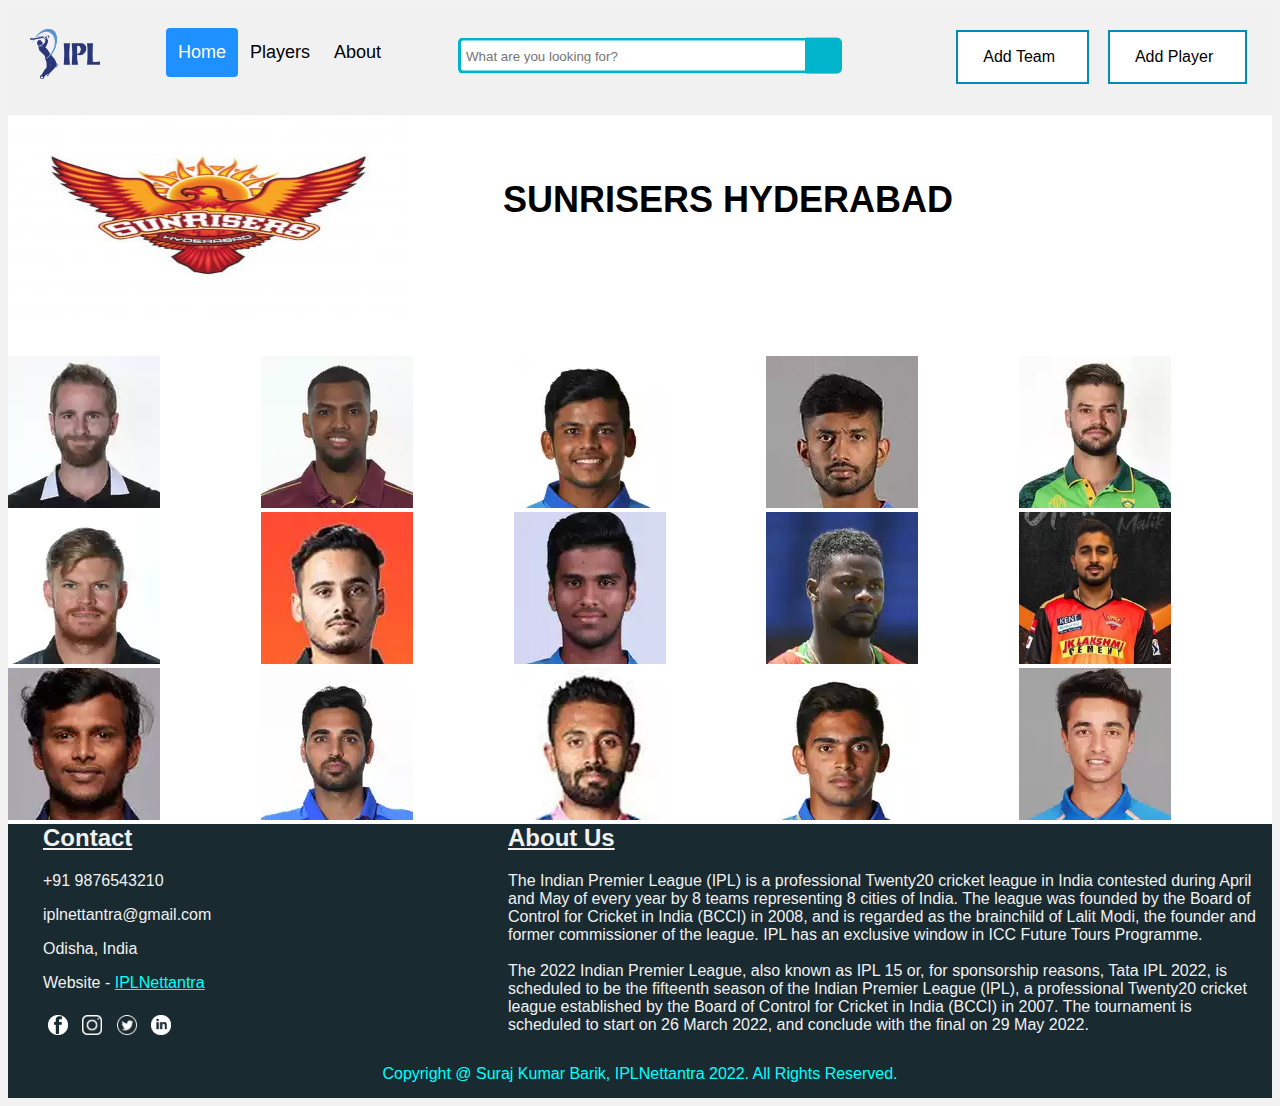
<file: src.html>
<!DOCTYPE html>
<html lang="en">
<head>
    <meta charset="UTF-8">
    <meta http-equiv="X-UA-Compatible" content="IE=edge">
    <meta name="viewport" content="width=device-width, initial-scale=1.0">
    <title>Sunrisers Hyderabad</title>
    <link rel="stylesheet" href="style.css">
    <link rel="stylesheet" href="teamstyle.css">

</head>
<body>
    <div id="home">
        <a href="/index.html">
            
        </a>
        <div class="header">
            <a href="/index.html" class="logo">
                <img src="ipllogo.png" height="50" width="70">
            </a>
            <div class="header-right">
              <a class="active" href="index.html">Home</a>
              <a href="#teams">Players</a>
              <a href="#about">About</a>
            </div>
        </div>
          
          <div class="wrap">
            <div class="search">
               <input type="text" class="searchTerm" placeholder="What are you looking for?">
               <button type="submit" class="searchButton">
                 <i class="fa fa-search"></i>
              </button>
            </div>
         </div>
    
         <button class="button button1">Add Team</button>
         <button class="button button2">Add Player</button>
        </div>

        <!-- logo ======================================================================= -->
        <div id="teams">
          <img src="/image/srh1.jpg" alt="" height="200px" width="400px">
          <div class="tname">
          <h1>SUNRISERS HYDERABAD</h1>
          </div>

          <div class="pad"></div>

          <div class="tcontainer">
          <img src="/image/srhp1.jpg" alt="Avatar" height="152px" width="152px">
          <div class="tmiddle"><div class="ttext">NAME - Kane Williamson <br> Team - Sunrisers Hyderabad <br> PRICE - Rs. 16 Cr <br> PLAYING STATUS - Playing <br> ROLE - Batsman</div></div>
          </div>
      
          <div class="tcontainer">
          <img src="/image/srhp2.jpg" alt="Avatar" height="152px" width="152px">
          <div class="tmiddle"><div class="ttext">NAME - Nicholas Pooran <br> Team - Sunrisers Hyderabad <br> PRICE - Rs. 12 Cr <br> PLAYING STATUS - Playing <br> ROLE - Batsman</div></div>          </div>
      
          <div class="tcontainer">
          <img src="/image/srhp3.jpg" alt="Avatar" height="152px" width="152px">
          <div class="tmiddle"><div class="ttext">NAME - Priyam Garg <br> Team - Sunrisers Hyderabad <br> PRICE - Rs. 8 Cr <br> PLAYING STATUS - Playing <br> ROLE - Batsman</div></div>          </div>
      
          <div class="tcontainer">
          <img src="/image/srhp4.jpg" alt="Avatar" height="152px" width="152px">
          <div class="tmiddle"><div class="ttext">NAME - Rahul Tripathy <br> Team - Sunrisers Hyderabad <br> PRICE - Rs. 6 Cr <br> PLAYING STATUS - Playing <br> ROLE - Batsman</div></div>          </div>
      
          <div class="tcontainer">
          <img src="/image/srhp5.jpg" alt="Avatar" height="152px" width="152px">
          <div class="tmiddle"><div class="ttext">NAME - Aiden Makram <br> Team - Sunrisers Hyderabad <br> PRICE - Rs. 15.25 Cr <br> PLAYING STATUS - Playing <br> ROLE - Batsman</div></div>          </div>
      
          <div class="tcontainer">
          <img src="/image/srhp6.jpg" alt="Avatar" height="152px" width="152px">
          <div class="tmiddle"><div class="ttext">NAME - Glenn Philips <br> Team - Sunrisers Hyderabad <br> PRICE - Rs. 30 L <br> PLAYING STATUS - On-Bench <br> ROLE - Batsman</div></div>          </div>
      
          <div class="tcontainer">
          <img src="/image/srhp7.jpg" alt="Avatar" height="152px" width="152px">
          <div class="tmiddle"><div class="ttext">NAME - Abdul Samad <br> Team - Sunrisers Hyderabad <br> PRICE - Rs. 1.6 <br> PLAYING STATUS - Playing <br> ROLE - All-Rounder</div></div>          </div>
      
          <div class="tcontainer">
          <img src="/image/srhp8.jpg" alt="Avatar" height="152px" width="152px">
          <div class="tmiddle"><div class="ttext">NAME - Washington Sundar <br> Team - Sunrisers Hyderabad <br> PRICE - Rs. 1.3 Cr <br> PLAYING STATUS - Playing <br> ROLE - All-Rounder</div></div>          </div>
      
          <div class="tcontainer">
          <img src="/image/srhp9.jpg" alt="Avatar" height="152px" width="152px">
          <div class="tmiddle"><div class="ttext">NAME - Romario Shepherd <br> Team - Sunrisers Hyderabad <br> PRICE - Rs. 65 L <br> PLAYING STATUS - Playing <br> ROLE - All-Rounder</div></div>          </div>
      
          <div class="tcontainer">
          <img src="/image/srhp10.jpg" alt="Avatar" height="152px" width="152px">
          <div class="tmiddle"><div class="ttext">NAME - Umran Malik <br> Team - Sunrisers Hyderabad <br> PRICE - Rs. 8 Cr <br> PLAYING STATUS - Playing <br> ROLE - Bowler</div></div>          </div>

          <div class="tcontainer">
            <img src="/image/srhp11.jpg" alt="Avatar" height="152px" width="152px">
            <div class="tmiddle"><div class="ttext">NAME - T Natrajan <br> Team - Sunrisers Hyderabad <br> PRICE - Rs. 2.6 Cr <br> PLAYING STATUS - Playing <br> ROLE - Bowler</div></div>            </div>

          <div class="tcontainer">
          <img src="/image/srhp12.jpg" alt="Avatar" height="152px" width="152px">
          <div class="tmiddle"><div class="ttext">NAME - Bhuvneswar Kumar <br> Team - Sunrisers Hyderabad <br> PRICE - Rs. 1.5 Cr <br> PLAYING STATUS - Playing <br> ROLE - Bowler</div></div>          </div>

          <div class="tcontainer">
            <img src="/image/srhp13.jpg" alt="Avatar" height="152px" width="152px">
            <div class="tmiddle"><div class="ttext">NAME - Shreyas Gopal <br> Team - Sunrisers Hyderabad <br> PRICE - Rs. 75 L <br> PLAYING STATUS - Playing <br> ROLE - Bowler</div></div>            </div>

          <div class="tcontainer">
          <img src="/image/srhp14.jpg" alt="Avatar" height="152px" width="152px">
          <div class="tmiddle"><div class="ttext">NAME - Kartik Tyagi <br> Team - Sunrisers Hyderabad <br> PRICE - Rs. 30 L <br> PLAYING STATUS - On-Bench <br> ROLE - Bowler</div></div>          </div>

          <div class="tcontainer">
            <img src="/image/srhp15.jpg" alt="Avatar" height="152px" width="152px">
            <div class="tmiddle"><div class="ttext">NAME - Abhisekh Sharma <br> Team - Sunrisers Hyderabad <br> PRICE - Rs. 1 Cr <br> PLAYING STATUS - On-Bench <br> ROLE - All-Rounder</div></div>            </div>

        </div>

        <!-- footer  -->
        <div id="about">
          <div class="footer">
           
              <div class="contact">
            <h2><u>Contact</u></h2>
            <p>+91 9876543210</p>
            <p>iplnettantra@gmail.com </p>
            <p>Odisha, India</p>
            Website - <a href="http://127.0.0.1:5500/index.html" style="color: aqua;">IPLNettantra</a>
            <br><br><a href="https://www.facebook.com/"><img src="/fblogo.png" alt="" height="20px" width="20px" style="margin: 5px;"></a>
              <a href="https://www.instagram.com/"><img src="/instalogo.png" alt=""  height="20px" width="20px" style="margin: 5px;"></a>
              <a href="https://www.twitter.com/"><img src="/tweeterlogo.png" alt=""  height="20px" width="20px" style="margin: 5px;"></a>
              <a href="https://www.linkedin.com/"><img src="/linkedinlogo.png" alt=""  height="20px" width="20px" style="margin: 5px;"></a>
              </div>
          
              <div class="aboutus">
                <h2> <u> About Us </u> </h2>
                <p>The Indian Premier League (IPL) is a professional Twenty20 cricket league in India contested during April and May of every year by 8 teams representing 8 cities of India.
                  The league was founded by the Board of Control for Cricket in India (BCCI) in 2008, and is regarded as the brainchild of Lalit Modi, the founder and former commissioner of the league.
                  IPL has an exclusive window in ICC Future Tours Programme. <br><br> The 2022 Indian Premier League, also known as IPL 15 or, for sponsorship reasons, Tata IPL 2022, is scheduled to be the fifteenth season of the Indian Premier League (IPL), a professional Twenty20 cricket league established by the Board of Control for Cricket in India (BCCI) in 2007. The tournament is scheduled to start on 26 March 2022, and conclude with the final on 29 May 2022.</p>
                </div>
                <div style="text-align: center; color: aqua; padding-bottom: 15px;">
                Copyright @ Suraj Kumar Barik, IPLNettantra 2022. All Rights Reserved.
              </div>
          </div>
          </div>


</body>
</html>
</file>
<file: style.css>
.header {
    overflow: hidden;
    background-color: #f1f1f1;
    padding: 20px 10px;
  }
  
  .header a {
    float: left;
    color: black;
    text-align: center;
    padding: 12px;
    text-decoration: none;
    font-size: 18px; 
    line-height: 25px;
    border-radius: 4px;
  }
  
  .header a.logo {
    font-size: 25px;
    font-weight: bold;
    padding-top: 1px;
  }
  
  .header a:hover {
    background-color: #ddd;
    color: black;
  }
  
  .header a.active {
    background-color: dodgerblue;
    color: white;
  }
  
  .header-right {
    float: left;
    padding-left: 54px;
}
  
  @media screen and (max-width: 500px) {
    .header a {
      float: none;
      display: block;
      text-align: left;
    }
    
    .header-right {
      float: none;
    }
  }


  /* searchbar */
  /* * {
    box-sizing: border-box;
  }
  
  form.example input[type=text] {
    padding: 10px;
    font-size: 17px;
    border: 1px solid grey;
    float: left;
    width: 80%;
    background: #f1f1f1;
  }
  
  form.example button {
    float: left;
    width: 20%;
    padding: 20px;
    background: #2196F3;
    color: white;
    font-size: 17px;
    border: 1px solid grey;
    border-left: none;
    cursor: pointer;
  }
  
  form.example button:hover {
    background: #0b7dda;
  }
  
  form.example::after {
    content: "";
    clear: both;
    display: table;
  } */

  body{
    background: #f2f2f2;
    font-family: 'Open Sans', sans-serif;
  }
  
  .search {
    width: 100%;
    position: relative;
    display: flex;
  }
  
  .searchTerm {
    width: 100%;
    border: 3px solid #00B4CC;
    border-right: none;
    padding: 5px;
    height: 20px;
    border-radius: 5px 0 0 5px;
    outline: none;
    color: #9DBFAF;
  }
  
  .searchTerm:focus{
    color: #00B4CC;
  }
  
  .searchButton {
    width: 40px;
    height: 36px;
    border: 1px solid #00B4CC;
    background: #00B4CC;
    text-align: center;
    color: #fff;
    border-radius: 0 5px 5px 0;
    cursor: pointer;
    font-size: 20px;
  }
  
  /*Resize the wrap to see the search bar change!*/
  .wrap{
    width: 30%;
    position: absolute;
    /* top: 50%; */
    left: 50%;
    transform: translate(-50%, -215%);
    padding-left: 1px;
    float: right;
    padding-left: 20px;
  }

  /* button add team and add player  */
  .button {
    background-color: #4CAF50; /* Green */
    border: none;
    color: white;
    padding: 16px 32px;
    text-align: center;
    text-decoration: none;
    display: inline-block;
    font-size: 16px;
    margin: -85px 2px;
    transition-duration: 0.4s;
    cursor: pointer;
  }
  .button2 {
    background-color: white; 
    color: black; 
    border: 2px solid #008CBA;
    float: left;
    margin-left: 87%;
    padding-left: 2%;
  }

  .button1 {
    background-color: white; 
    color: black; 
    border: 2px solid #008CBA;
    float: left;
    margin-left: 75%;
    padding-left: 2%;

  }
  
  .button2:hover {
    background-color: #008CBA;
    color: white;
  }

  .button1:hover {
    background-color: #008CBA;
    color: white;
  }

  /* carousel */
  .container {
    position: relative;
    width: 20%;
    float: left;
  }
  
  .image {
    opacity: 1;
    display: block;
    width: 20%;
    height: auto;
    transition: .5s ease;
    backface-visibility: hidden;
  }
  
  .middle {
    transition: .5s ease;
    opacity: 0;
    position: absolute;
    top: 50%;
    left: 50%;
    transform: translate(-50%, -50%);
    -ms-transform: translate(-50%, -50%);
    text-align: center;
  }

  .container:hover .image {
    opacity: 0.5;
  }
  
  .container:hover .middle {
    opacity: 1;
  }
  
  .text {
    background-color: #ffffffd2;
    color: rgb(97, 24, 15);
    -webkit-text-stroke: 0.1px rgb(3, 0, 0);
    font-size: 14px;
    padding: 90px 7px;
    font-family: 'Trebuchet MS', 'Lucida Sans Unicode', 'Lucida Grande', 'Lucida Sans', Arial, sans-serif;
    font-weight: bold;
    text-align: left;
    width: 200px;
  }

  /* footer  */
 .footer{
  background-color: #192a30;
  color: #f1f1f1;
  margin-top: 250px;

 }
  .aboutus{
    width: 60%;
    padding: 20px 15px 15px 500px;
    margin-top: -314px;
    font-family: 'Lucida Sans', 'Lucida Sans Regular', 'Lucida Grande', 'Lucida Sans Unicode', Geneva, Verdana, sans-serif;
  }

  .contact{
    background-color: #192a30;
    margin-left: 20px;
    padding: 20px 15px 15px 15px;
    padding-bottom: 50px;
    top: 15px;
    font-family: 'Lucida Sans', 'Lucida Sans Regular', 'Lucida Grande', 'Lucida Sans Unicode', Geneva, Verdana, sans-serif;
  }
</file>
<file: teamstyle.css>
#teams{
    background-color: white;
}
.tname{
    float: right;
    margin-right: 319px;
    text-align: right;
    font-size: large;
    height: 200px;
    /* width: 450px; */
    padding: 0px;
    margin-top: 40px;
    font-family: Verdana, Geneva, Tahoma, sans-serif;
}

.pad{
    height: 37px;
    width: 1366px;
    color: white;
}

.tcontainer {
    position: relative;
    width: 20%;
    float: left;
    background-color: white;
  }
  
  .timage {
    opacity: 1;
    display: block;
    width: 20%;
    height: auto;
    transition: .5s ease;
    backface-visibility: hidden;
  }
  
  .tmiddle {
    transition: .5s ease;
    opacity: 0;
    position: absolute;
    top: 50%;
    left: 50%;
    transform: translate(-50%, -50%);
    -ms-transform: translate(-50%, -50%);
    text-align: center;
  }

  .tcontainer:hover .timage {
    opacity: 0.5;
  }
  
  .tcontainer:hover .tmiddle {
    opacity: 1;
  }
  
  .ttext {
    background-color: #ffffffd2;
    color: rgb(97, 24, 15);
    -webkit-text-stroke: 0.1px rgb(3, 0, 0);
    font-size: 12px;
    padding: 43px 0px;
    font-family: 'Trebuchet MS', 'Lucida Sans Unicode', 'Lucida Grande', 'Lucida Sans', Arial, sans-serif;
    font-weight: bold;
    text-align: left;
    width: 267px;
  }
</file>
